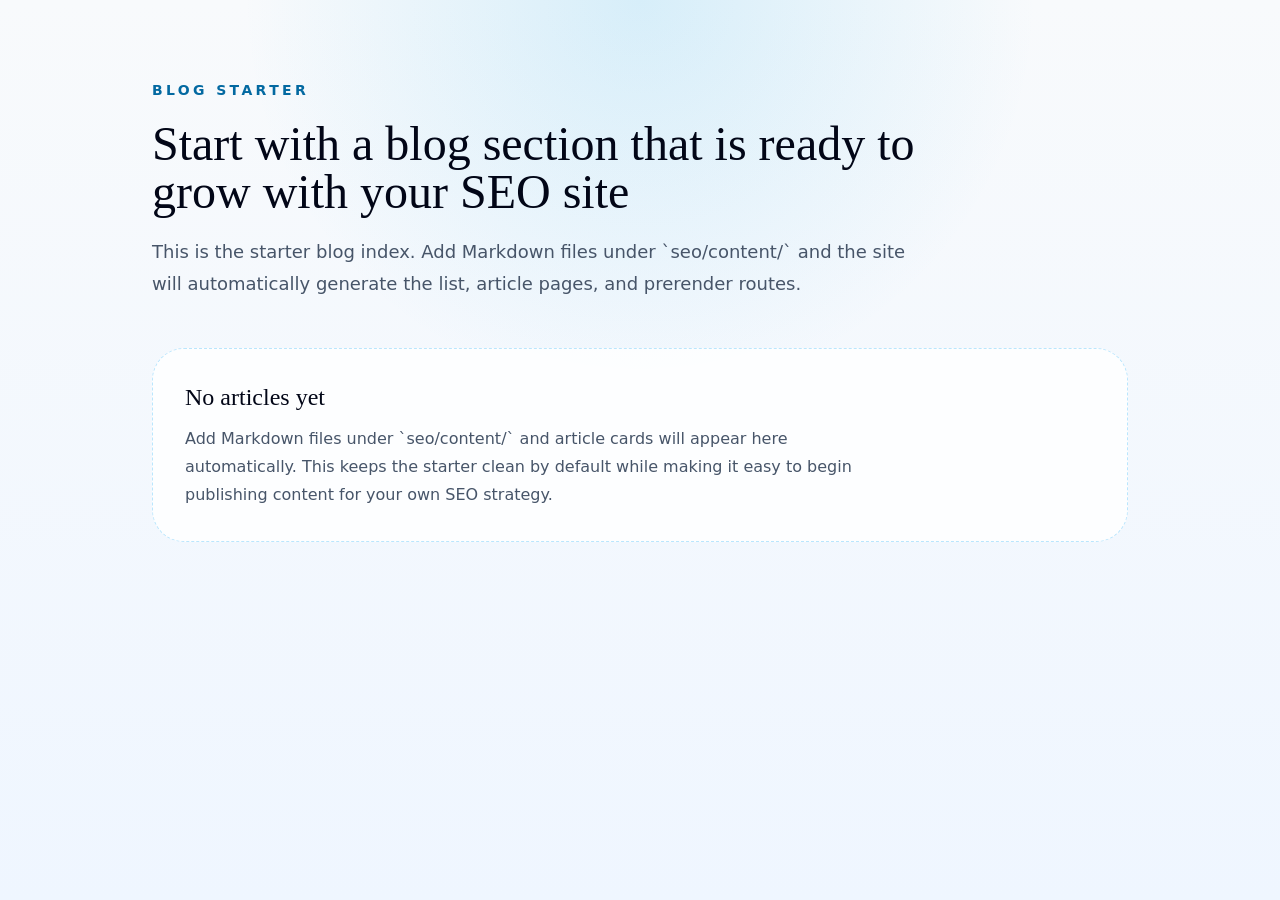
<file: blog/index.html>
<!doctype html>
<html lang="en">
  <head>
    <meta charset="UTF-8" >
    <link rel="icon" type="image/png" href="/icon-192.png" >
    <meta name="viewport" content="width=device-width, initial-scale=1.0, viewport-fit=cover" >
    <title>Blog | shadcnui</title>
    <meta name="description" content="FWC — play the FIFA World Cup 2026 with friends: pick results, join leagues, climb the standings." >
    <meta name="author" content="FWC" >

    <meta property="og:title" content="FWC — FIFA World Cup 2026 Picks" >
    <meta property="og:description" content="FWC — play the FIFA World Cup 2026 with friends: pick results, join leagues, climb the standings." >
    <meta property="og:type" content="website" >
    <meta property="og:image" content="/icon-512.png" >

    <!-- PWA -->
    <link rel="manifest" href="/manifest.webmanifest" >
    <meta name="theme-color" content="#0a0f1c" >
    <link rel="apple-touch-icon" href="/icon-512.png" >
    <link rel="apple-touch-icon" sizes="192x192" href="/icon-192.png" >
    <meta name="apple-mobile-web-app-capable" content="yes" >
    <meta name="mobile-web-app-capable" content="yes" >
    <meta name="apple-mobile-web-app-status-bar-style" content="black-translucent" >
    <meta name="apple-mobile-web-app-title" content="FWC" >
    <script type="module" crossorigin src="/assets/index-DZuBtEmr.js"></script>
    <link rel="modulepreload" crossorigin href="/assets/ui-vendor-CGBD_Yxm.js">
    <link rel="modulepreload" crossorigin href="/assets/utils-vendor-Lm9qBvVP.js">
    <link rel="modulepreload" crossorigin href="/assets/query-vendor-y90YaJND.js">
    <link rel="modulepreload" crossorigin href="/assets/router-vendor-BoGZoD5I.js">
    <link rel="stylesheet" crossorigin href="/assets/index-CKXTVUst.css">
    <link rel="sitemap" type="application/xml" title="Sitemap" href="/sitemap.xml">
  <meta name="prerender-static-page" content="blog">
<meta name="description" content="This is a flexible blog starter that can be filled with Markdown content and prerendered into indexable pages.">
<meta property="og:site_name" content="shadcnui">
<meta property="og:image:alt" content="shadcnui">
<meta name="twitter:card" content="summary_large_image">
<meta name="twitter:site" content="@atoms">
<meta name="twitter:creator" content="@atoms">
<meta name="twitter:title" content="Blog | shadcnui">
<meta name="twitter:description" content="This is a flexible blog starter that can be filled with Markdown content and prerendered into indexable pages."></head>

  <body>
    <div id="root"><main class="min-h-screen bg-[radial-gradient(circle_at_top,_rgba(14,165,233,0.14),_transparent_36%),linear-gradient(180deg,_#f8fafc_0%,_#eff6ff_100%)] text-slate-900"><section class="mx-auto max-w-5xl px-6 py-16 sm:py-20"><div class="max-w-3xl space-y-5"><p class="text-sm font-semibold uppercase tracking-[0.24em] text-sky-700">Blog Starter</p><h1 class="font-serif text-4xl leading-tight text-slate-950 sm:text-5xl">Start with a blog section that is ready to grow with your SEO site</h1><p class="text-lg leading-8 text-slate-600">This is the starter blog index. Add Markdown files under `seo/content/` and the site will automatically generate the list, article pages, and prerender routes.</p></div><div class="mt-12 grid gap-6"><section class="rounded-[2rem] border border-dashed border-sky-200 bg-white/80 p-8"><h2 class="font-serif text-2xl text-slate-950">No articles yet</h2><p class="mt-3 max-w-2xl text-base leading-7 text-slate-600">Add Markdown files under `seo/content/` and article cards will appear here automatically. This keeps the starter clean by default while making it easy to begin publishing content for your own SEO strategy.</p></section></div></section></main></div>
  </body>
</html>
</file>
<file: assets/index-CKXTVUst.css>
*,:before,:after{--tw-border-spacing-x: 0;--tw-border-spacing-y: 0;--tw-translate-x: 0;--tw-translate-y: 0;--tw-rotate: 0;--tw-skew-x: 0;--tw-skew-y: 0;--tw-scale-x: 1;--tw-scale-y: 1;--tw-pan-x: ;--tw-pan-y: ;--tw-pinch-zoom: ;--tw-scroll-snap-strictness: proximity;--tw-gradient-from-position: ;--tw-gradient-via-position: ;--tw-gradient-to-position: ;--tw-ordinal: ;--tw-slashed-zero: ;--tw-numeric-figure: ;--tw-numeric-spacing: ;--tw-numeric-fraction: ;--tw-ring-inset: ;--tw-ring-offset-width: 0px;--tw-ring-offset-color: #fff;--tw-ring-color: rgb(59 130 246 / .5);--tw-ring-offset-shadow: 0 0 #0000;--tw-ring-shadow: 0 0 #0000;--tw-shadow: 0 0 #0000;--tw-shadow-colored: 0 0 #0000;--tw-blur: ;--tw-brightness: ;--tw-contrast: ;--tw-grayscale: ;--tw-hue-rotate: ;--tw-invert: ;--tw-saturate: ;--tw-sepia: ;--tw-drop-shadow: ;--tw-backdrop-blur: ;--tw-backdrop-brightness: ;--tw-backdrop-contrast: ;--tw-backdrop-grayscale: ;--tw-backdrop-hue-rotate: ;--tw-backdrop-invert: ;--tw-backdrop-opacity: ;--tw-backdrop-saturate: ;--tw-backdrop-sepia: ;--tw-contain-size: ;--tw-contain-layout: ;--tw-contain-paint: ;--tw-contain-style: }::backdrop{--tw-border-spacing-x: 0;--tw-border-spacing-y: 0;--tw-translate-x: 0;--tw-translate-y: 0;--tw-rotate: 0;--tw-skew-x: 0;--tw-skew-y: 0;--tw-scale-x: 1;--tw-scale-y: 1;--tw-pan-x: ;--tw-pan-y: ;--tw-pinch-zoom: ;--tw-scroll-snap-strictness: proximity;--tw-gradient-from-position: ;--tw-gradient-via-position: ;--tw-gradient-to-position: ;--tw-ordinal: ;--tw-slashed-zero: ;--tw-numeric-figure: ;--tw-numeric-spacing: ;--tw-numeric-fraction: ;--tw-ring-inset: ;--tw-ring-offset-width: 0px;--tw-ring-offset-color: #fff;--tw-ring-color: rgb(59 130 246 / .5);--tw-ring-offset-shadow: 0 0 #0000;--tw-ring-shadow: 0 0 #0000;--tw-shadow: 0 0 #0000;--tw-shadow-colored: 0 0 #0000;--tw-blur: ;--tw-brightness: ;--tw-contrast: ;--tw-grayscale: ;--tw-hue-rotate: ;--tw-invert: ;--tw-saturate: ;--tw-sepia: ;--tw-drop-shadow: ;--tw-backdrop-blur: ;--tw-backdrop-brightness: ;--tw-backdrop-contrast: ;--tw-backdrop-grayscale: ;--tw-backdrop-hue-rotate: ;--tw-backdrop-invert: ;--tw-backdrop-opacity: ;--tw-backdrop-saturate: ;--tw-backdrop-sepia: ;--tw-contain-size: ;--tw-contain-layout: ;--tw-contain-paint: ;--tw-contain-style: }*,:before,:after{box-sizing:border-box;border-width:0;border-style:solid;border-color:#e5e7eb}:before,:after{--tw-content: ""}html,:host{line-height:1.5;-webkit-text-size-adjust:100%;-moz-tab-size:4;-o-tab-size:4;tab-size:4;font-family:ui-sans-serif,system-ui,sans-serif,"Apple Color Emoji","Segoe UI Emoji",Segoe UI Symbol,"Noto Color Emoji";font-feature-settings:normal;font-variation-settings:normal;-webkit-tap-highlight-color:transparent}body{margin:0;line-height:inherit}hr{height:0;color:inherit;border-top-width:1px}abbr:where([title]){-webkit-text-decoration:underline dotted;text-decoration:underline dotted}h1,h2,h3,h4,h5,h6{font-size:inherit;font-weight:inherit}a{color:inherit;text-decoration:inherit}b,strong{font-weight:bolder}code,kbd,samp,pre{font-family:ui-monospace,SFMono-Regular,Menlo,Monaco,Consolas,Liberation Mono,Courier New,monospace;font-feature-settings:normal;font-variation-settings:normal;font-size:1em}small{font-size:80%}sub,sup{font-size:75%;line-height:0;position:relative;vertical-align:baseline}sub{bottom:-.25em}sup{top:-.5em}table{text-indent:0;border-color:inherit;border-collapse:collapse}button,input,optgroup,select,textarea{font-family:inherit;font-feature-settings:inherit;font-variation-settings:inherit;font-size:100%;font-weight:inherit;line-height:inherit;letter-spacing:inherit;color:inherit;margin:0;padding:0}button,select{text-transform:none}button,input:where([type=button]),input:where([type=reset]),input:where([type=submit]){-webkit-appearance:button;background-color:transparent;background-image:none}:-moz-focusring{outline:auto}:-moz-ui-invalid{box-shadow:none}progress{vertical-align:baseline}::-webkit-inner-spin-button,::-webkit-outer-spin-button{height:auto}[type=search]{-webkit-appearance:textfield;outline-offset:-2px}::-webkit-search-decoration{-webkit-appearance:none}::-webkit-file-upload-button{-webkit-appearance:button;font:inherit}summary{display:list-item}blockquote,dl,dd,h1,h2,h3,h4,h5,h6,hr,figure,p,pre{margin:0}fieldset{margin:0;padding:0}legend{padding:0}ol,ul,menu{list-style:none;margin:0;padding:0}dialog{padding:0}textarea{resize:vertical}input::-moz-placeholder,textarea::-moz-placeholder{opacity:1;color:#9ca3af}input::placeholder,textarea::placeholder{opacity:1;color:#9ca3af}button,[role=button]{cursor:pointer}:disabled{cursor:default}img,svg,video,canvas,audio,iframe,embed,object{display:block;vertical-align:middle}img,video{max-width:100%;height:auto}[hidden]:where(:not([hidden=until-found])){display:none}:root{--background: 0 0% 100%;--foreground: 222.2 84% 4.9%;--card: 0 0% 100%;--card-foreground: 222.2 84% 4.9%;--popover: 0 0% 100%;--popover-foreground: 222.2 84% 4.9%;--primary: 222.2 47.4% 11.2%;--primary-foreground: 210 40% 98%;--secondary: 210 40% 96.1%;--secondary-foreground: 222.2 47.4% 11.2%;--muted: 210 40% 96.1%;--muted-foreground: 215.4 16.3% 46.9%;--accent: 210 40% 96.1%;--accent-foreground: 222.2 47.4% 11.2%;--destructive: 0 84.2% 60.2%;--destructive-foreground: 210 40% 98%;--border: 214.3 31.8% 91.4%;--input: 214.3 31.8% 91.4%;--ring: 222.2 84% 4.9%;--radius: .5rem;--sidebar-background: 0 0% 98%;--sidebar-foreground: 240 5.3% 26.1%;--sidebar-primary: 240 5.9% 10%;--sidebar-primary-foreground: 0 0% 98%;--sidebar-accent: 240 4.8% 95.9%;--sidebar-accent-foreground: 240 5.9% 10%;--sidebar-border: 220 13% 91%;--sidebar-ring: 217.2 91.2% 59.8%}.dark{--background: 222.2 84% 4.9%;--foreground: 210 40% 98%;--card: 222.2 84% 4.9%;--card-foreground: 210 40% 98%;--popover: 222.2 84% 4.9%;--popover-foreground: 210 40% 98%;--primary: 210 40% 98%;--primary-foreground: 222.2 47.4% 11.2%;--secondary: 217.2 32.6% 17.5%;--secondary-foreground: 210 40% 98%;--muted: 217.2 32.6% 17.5%;--muted-foreground: 215 20.2% 65.1%;--accent: 217.2 32.6% 17.5%;--accent-foreground: 210 40% 98%;--destructive: 0 62.8% 30.6%;--destructive-foreground: 210 40% 98%;--border: 217.2 32.6% 17.5%;--input: 217.2 32.6% 17.5%;--ring: 212.7 26.8% 83.9%;--sidebar-background: 240 5.9% 10%;--sidebar-foreground: 240 4.8% 95.9%;--sidebar-primary: 224.3 76.3% 48%;--sidebar-primary-foreground: 0 0% 100%;--sidebar-accent: 240 3.7% 15.9%;--sidebar-accent-foreground: 240 4.8% 95.9%;--sidebar-border: 240 3.7% 15.9%;--sidebar-ring: 217.2 91.2% 59.8%}*,*:before,*:after{border-color:hsl(var(--border));box-sizing:border-box}html{overflow-x:clip}body{background-color:hsl(var(--background));color:hsl(var(--foreground));margin:0;padding:0;min-height:100vh}#root{min-height:100vh}.prose{color:var(--tw-prose-body);max-width:65ch}.prose :where(p):not(:where([class~=not-prose],[class~=not-prose] *)){margin-top:1.25em;margin-bottom:1.25em}.prose :where([class~=lead]):not(:where([class~=not-prose],[class~=not-prose] *)){color:var(--tw-prose-lead);font-size:1.25em;line-height:1.6;margin-top:1.2em;margin-bottom:1.2em}.prose :where(a):not(:where([class~=not-prose],[class~=not-prose] *)){color:var(--tw-prose-links);text-decoration:underline;font-weight:500}.prose :where(strong):not(:where([class~=not-prose],[class~=not-prose] *)){color:var(--tw-prose-bold);font-weight:600}.prose :where(a strong):not(:where([class~=not-prose],[class~=not-prose] *)){color:inherit}.prose :where(blockquote strong):not(:where([class~=not-prose],[class~=not-prose] *)){color:inherit}.prose :where(thead th strong):not(:where([class~=not-prose],[class~=not-prose] *)){color:inherit}.prose :where(ol):not(:where([class~=not-prose],[class~=not-prose] *)){list-style-type:decimal;margin-top:1.25em;margin-bottom:1.25em;padding-inline-start:1.625em}.prose :where(ol[type=A]):not(:where([class~=not-prose],[class~=not-prose] *)){list-style-type:upper-alpha}.prose :where(ol[type=a]):not(:where([class~=not-prose],[class~=not-prose] *)){list-style-type:lower-alpha}.prose :where(ol[type=A s]):not(:where([class~=not-prose],[class~=not-prose] *)){list-style-type:upper-alpha}.prose :where(ol[type=a s]):not(:where([class~=not-prose],[class~=not-prose] *)){list-style-type:lower-alpha}.prose :where(ol[type=I]):not(:where([class~=not-prose],[class~=not-prose] *)){list-style-type:upper-roman}.prose :where(ol[type=i]):not(:where([class~=not-prose],[class~=not-prose] *)){list-style-type:lower-roman}.prose :where(ol[type=I s]):not(:where([class~=not-prose],[class~=not-prose] *)){list-style-type:upper-roman}.prose :where(ol[type=i s]):not(:where([class~=not-prose],[class~=not-prose] *)){list-style-type:lower-roman}.prose :where(ol[type="1"]):not(:where([class~=not-prose],[class~=not-prose] *)){list-style-type:decimal}.prose :where(ul):not(:where([class~=not-prose],[class~=not-prose] *)){list-style-type:disc;margin-top:1.25em;margin-bottom:1.25em;padding-inline-start:1.625em}.prose :where(ol>li):not(:where([class~=not-prose],[class~=not-prose] *))::marker{font-weight:400;color:var(--tw-prose-counters)}.prose :where(ul>li):not(:where([class~=not-prose],[class~=not-prose] *))::marker{color:var(--tw-prose-bullets)}.prose :where(dt):not(:where([class~=not-prose],[class~=not-prose] *)){color:var(--tw-prose-headings);font-weight:600;margin-top:1.25em}.prose :where(hr):not(:where([class~=not-prose],[class~=not-prose] *)){border-color:var(--tw-prose-hr);border-top-width:1px;margin-top:3em;margin-bottom:3em}.prose :where(blockquote):not(:where([class~=not-prose],[class~=not-prose] *)){font-weight:500;font-style:italic;color:var(--tw-prose-quotes);border-inline-start-width:.25rem;border-inline-start-color:var(--tw-prose-quote-borders);quotes:"“""”""‘""’";margin-top:1.6em;margin-bottom:1.6em;padding-inline-start:1em}.prose :where(blockquote p:first-of-type):not(:where([class~=not-prose],[class~=not-prose] *)):before{content:open-quote}.prose :where(blockquote p:last-of-type):not(:where([class~=not-prose],[class~=not-prose] *)):after{content:close-quote}.prose :where(h1):not(:where([class~=not-prose],[class~=not-prose] *)){color:var(--tw-prose-headings);font-weight:800;font-size:2.25em;margin-top:0;margin-bottom:.8888889em;line-height:1.1111111}.prose :where(h1 strong):not(:where([class~=not-prose],[class~=not-prose] *)){font-weight:900;color:inherit}.prose :where(h2):not(:where([class~=not-prose],[class~=not-prose] *)){color:var(--tw-prose-headings);font-weight:700;font-size:1.5em;margin-top:2em;margin-bottom:1em;line-height:1.3333333}.prose :where(h2 strong):not(:where([class~=not-prose],[class~=not-prose] *)){font-weight:800;color:inherit}.prose :where(h3):not(:where([class~=not-prose],[class~=not-prose] *)){color:var(--tw-prose-headings);font-weight:600;font-size:1.25em;margin-top:1.6em;margin-bottom:.6em;line-height:1.6}.prose :where(h3 strong):not(:where([class~=not-prose],[class~=not-prose] *)){font-weight:700;color:inherit}.prose :where(h4):not(:where([class~=not-prose],[class~=not-prose] *)){color:var(--tw-prose-headings);font-weight:600;margin-top:1.5em;margin-bottom:.5em;line-height:1.5}.prose :where(h4 strong):not(:where([class~=not-prose],[class~=not-prose] *)){font-weight:700;color:inherit}.prose :where(img):not(:where([class~=not-prose],[class~=not-prose] *)){margin-top:2em;margin-bottom:2em}.prose :where(picture):not(:where([class~=not-prose],[class~=not-prose] *)){display:block;margin-top:2em;margin-bottom:2em}.prose :where(video):not(:where([class~=not-prose],[class~=not-prose] *)){margin-top:2em;margin-bottom:2em}.prose :where(kbd):not(:where([class~=not-prose],[class~=not-prose] *)){font-weight:500;font-family:inherit;color:var(--tw-prose-kbd);box-shadow:0 0 0 1px var(--tw-prose-kbd-shadows),0 3px 0 var(--tw-prose-kbd-shadows);font-size:.875em;border-radius:.3125rem;padding-top:.1875em;padding-inline-end:.375em;padding-bottom:.1875em;padding-inline-start:.375em}.prose :where(code):not(:where([class~=not-prose],[class~=not-prose] *)){color:var(--tw-prose-code);font-weight:600;font-size:.875em}.prose :where(code):not(:where([class~=not-prose],[class~=not-prose] *)):before{content:"`"}.prose :where(code):not(:where([class~=not-prose],[class~=not-prose] *)):after{content:"`"}.prose :where(a code):not(:where([class~=not-prose],[class~=not-prose] *)){color:inherit}.prose :where(h1 code):not(:where([class~=not-prose],[class~=not-prose] *)){color:inherit}.prose :where(h2 code):not(:where([class~=not-prose],[class~=not-prose] *)){color:inherit;font-size:.875em}.prose :where(h3 code):not(:where([class~=not-prose],[class~=not-prose] *)){color:inherit;font-size:.9em}.prose :where(h4 code):not(:where([class~=not-prose],[class~=not-prose] *)){color:inherit}.prose :where(blockquote code):not(:where([class~=not-prose],[class~=not-prose] *)){color:inherit}.prose :where(thead th code):not(:where([class~=not-prose],[class~=not-prose] *)){color:inherit}.prose :where(pre):not(:where([class~=not-prose],[class~=not-prose] *)){color:var(--tw-prose-pre-code);background-color:var(--tw-prose-pre-bg);overflow-x:auto;font-weight:400;font-size:.875em;line-height:1.7142857;margin-top:1.7142857em;margin-bottom:1.7142857em;border-radius:.375rem;padding-top:.8571429em;padding-inline-end:1.1428571em;padding-bottom:.8571429em;padding-inline-start:1.1428571em}.prose :where(pre code):not(:where([class~=not-prose],[class~=not-prose] *)){background-color:transparent;border-width:0;border-radius:0;padding:0;font-weight:inherit;color:inherit;font-size:inherit;font-family:inherit;line-height:inherit}.prose :where(pre code):not(:where([class~=not-prose],[class~=not-prose] *)):before{content:none}.prose :where(pre code):not(:where([class~=not-prose],[class~=not-prose] *)):after{content:none}.prose :where(table):not(:where([class~=not-prose],[class~=not-prose] *)){width:100%;table-layout:auto;margin-top:2em;margin-bottom:2em;font-size:.875em;line-height:1.7142857}.prose :where(thead):not(:where([class~=not-prose],[class~=not-prose] *)){border-bottom-width:1px;border-bottom-color:var(--tw-prose-th-borders)}.prose :where(thead th):not(:where([class~=not-prose],[class~=not-prose] *)){color:var(--tw-prose-headings);font-weight:600;vertical-align:bottom;padding-inline-end:.5714286em;padding-bottom:.5714286em;padding-inline-start:.5714286em}.prose :where(tbody tr):not(:where([class~=not-prose],[class~=not-prose] *)){border-bottom-width:1px;border-bottom-color:var(--tw-prose-td-borders)}.prose :where(tbody tr:last-child):not(:where([class~=not-prose],[class~=not-prose] *)){border-bottom-width:0}.prose :where(tbody td):not(:where([class~=not-prose],[class~=not-prose] *)){vertical-align:baseline}.prose :where(tfoot):not(:where([class~=not-prose],[class~=not-prose] *)){border-top-width:1px;border-top-color:var(--tw-prose-th-borders)}.prose :where(tfoot td):not(:where([class~=not-prose],[class~=not-prose] *)){vertical-align:top}.prose :where(th,td):not(:where([class~=not-prose],[class~=not-prose] *)){text-align:start}.prose :where(figure>*):not(:where([class~=not-prose],[class~=not-prose] *)){margin-top:0;margin-bottom:0}.prose :where(figcaption):not(:where([class~=not-prose],[class~=not-prose] *)){color:var(--tw-prose-captions);font-size:.875em;line-height:1.4285714;margin-top:.8571429em}.prose{--tw-prose-body: #374151;--tw-prose-headings: #111827;--tw-prose-lead: #4b5563;--tw-prose-links: #111827;--tw-prose-bold: #111827;--tw-prose-counters: #6b7280;--tw-prose-bullets: #d1d5db;--tw-prose-hr: #e5e7eb;--tw-prose-quotes: #111827;--tw-prose-quote-borders: #e5e7eb;--tw-prose-captions: #6b7280;--tw-prose-kbd: #111827;--tw-prose-kbd-shadows: rgb(17 24 39 / 10%);--tw-prose-code: #111827;--tw-prose-pre-code: #e5e7eb;--tw-prose-pre-bg: #1f2937;--tw-prose-th-borders: #d1d5db;--tw-prose-td-borders: #e5e7eb;--tw-prose-invert-body: #d1d5db;--tw-prose-invert-headings: #fff;--tw-prose-invert-lead: #9ca3af;--tw-prose-invert-links: #fff;--tw-prose-invert-bold: #fff;--tw-prose-invert-counters: #9ca3af;--tw-prose-invert-bullets: #4b5563;--tw-prose-invert-hr: #374151;--tw-prose-invert-quotes: #f3f4f6;--tw-prose-invert-quote-borders: #374151;--tw-prose-invert-captions: #9ca3af;--tw-prose-invert-kbd: #fff;--tw-prose-invert-kbd-shadows: rgb(255 255 255 / 10%);--tw-prose-invert-code: #fff;--tw-prose-invert-pre-code: #d1d5db;--tw-prose-invert-pre-bg: rgb(0 0 0 / 50%);--tw-prose-invert-th-borders: #4b5563;--tw-prose-invert-td-borders: #374151;font-size:1rem;line-height:1.75}.prose :where(picture>img):not(:where([class~=not-prose],[class~=not-prose] *)){margin-top:0;margin-bottom:0}.prose :where(li):not(:where([class~=not-prose],[class~=not-prose] *)){margin-top:.5em;margin-bottom:.5em}.prose :where(ol>li):not(:where([class~=not-prose],[class~=not-prose] *)){padding-inline-start:.375em}.prose :where(ul>li):not(:where([class~=not-prose],[class~=not-prose] *)){padding-inline-start:.375em}.prose :where(.prose>ul>li p):not(:where([class~=not-prose],[class~=not-prose] *)){margin-top:.75em;margin-bottom:.75em}.prose :where(.prose>ul>li>p:first-child):not(:where([class~=not-prose],[class~=not-prose] *)){margin-top:1.25em}.prose :where(.prose>ul>li>p:last-child):not(:where([class~=not-prose],[class~=not-prose] *)){margin-bottom:1.25em}.prose :where(.prose>ol>li>p:first-child):not(:where([class~=not-prose],[class~=not-prose] *)){margin-top:1.25em}.prose :where(.prose>ol>li>p:last-child):not(:where([class~=not-prose],[class~=not-prose] *)){margin-bottom:1.25em}.prose :where(ul ul,ul ol,ol ul,ol ol):not(:where([class~=not-prose],[class~=not-prose] *)){margin-top:.75em;margin-bottom:.75em}.prose :where(dl):not(:where([class~=not-prose],[class~=not-prose] *)){margin-top:1.25em;margin-bottom:1.25em}.prose :where(dd):not(:where([class~=not-prose],[class~=not-prose] *)){margin-top:.5em;padding-inline-start:1.625em}.prose :where(hr+*):not(:where([class~=not-prose],[class~=not-prose] *)){margin-top:0}.prose :where(h2+*):not(:where([class~=not-prose],[class~=not-prose] *)){margin-top:0}.prose :where(h3+*):not(:where([class~=not-prose],[class~=not-prose] *)){margin-top:0}.prose :where(h4+*):not(:where([class~=not-prose],[class~=not-prose] *)){margin-top:0}.prose :where(thead th:first-child):not(:where([class~=not-prose],[class~=not-prose] *)){padding-inline-start:0}.prose :where(thead th:last-child):not(:where([class~=not-prose],[class~=not-prose] *)){padding-inline-end:0}.prose :where(tbody td,tfoot td):not(:where([class~=not-prose],[class~=not-prose] *)){padding-top:.5714286em;padding-inline-end:.5714286em;padding-bottom:.5714286em;padding-inline-start:.5714286em}.prose :where(tbody td:first-child,tfoot td:first-child):not(:where([class~=not-prose],[class~=not-prose] *)){padding-inline-start:0}.prose :where(tbody td:last-child,tfoot td:last-child):not(:where([class~=not-prose],[class~=not-prose] *)){padding-inline-end:0}.prose :where(figure):not(:where([class~=not-prose],[class~=not-prose] *)){margin-top:2em;margin-bottom:2em}.prose :where(.prose>:first-child):not(:where([class~=not-prose],[class~=not-prose] *)){margin-top:0}.prose :where(.prose>:last-child):not(:where([class~=not-prose],[class~=not-prose] *)){margin-bottom:0}.prose-lg{font-size:1.125rem;line-height:1.7777778}.prose-lg :where(p):not(:where([class~=not-prose],[class~=not-prose] *)){margin-top:1.3333333em;margin-bottom:1.3333333em}.prose-lg :where([class~=lead]):not(:where([class~=not-prose],[class~=not-prose] *)){font-size:1.2222222em;line-height:1.4545455;margin-top:1.0909091em;margin-bottom:1.0909091em}.prose-lg :where(blockquote):not(:where([class~=not-prose],[class~=not-prose] *)){margin-top:1.6666667em;margin-bottom:1.6666667em;padding-inline-start:1em}.prose-lg :where(h1):not(:where([class~=not-prose],[class~=not-prose] *)){font-size:2.6666667em;margin-top:0;margin-bottom:.8333333em;line-height:1}.prose-lg :where(h2):not(:where([class~=not-prose],[class~=not-prose] *)){font-size:1.6666667em;margin-top:1.8666667em;margin-bottom:1.0666667em;line-height:1.3333333}.prose-lg :where(h3):not(:where([class~=not-prose],[class~=not-prose] *)){font-size:1.3333333em;margin-top:1.6666667em;margin-bottom:.6666667em;line-height:1.5}.prose-lg :where(h4):not(:where([class~=not-prose],[class~=not-prose] *)){margin-top:1.7777778em;margin-bottom:.4444444em;line-height:1.5555556}.prose-lg :where(img):not(:where([class~=not-prose],[class~=not-prose] *)){margin-top:1.7777778em;margin-bottom:1.7777778em}.prose-lg :where(picture):not(:where([class~=not-prose],[class~=not-prose] *)){margin-top:1.7777778em;margin-bottom:1.7777778em}.prose-lg :where(picture>img):not(:where([class~=not-prose],[class~=not-prose] *)){margin-top:0;margin-bottom:0}.prose-lg :where(video):not(:where([class~=not-prose],[class~=not-prose] *)){margin-top:1.7777778em;margin-bottom:1.7777778em}.prose-lg :where(kbd):not(:where([class~=not-prose],[class~=not-prose] *)){font-size:.8888889em;border-radius:.3125rem;padding-top:.2222222em;padding-inline-end:.4444444em;padding-bottom:.2222222em;padding-inline-start:.4444444em}.prose-lg :where(code):not(:where([class~=not-prose],[class~=not-prose] *)){font-size:.8888889em}.prose-lg :where(h2 code):not(:where([class~=not-prose],[class~=not-prose] *)){font-size:.8666667em}.prose-lg :where(h3 code):not(:where([class~=not-prose],[class~=not-prose] *)){font-size:.875em}.prose-lg :where(pre):not(:where([class~=not-prose],[class~=not-prose] *)){font-size:.8888889em;line-height:1.75;margin-top:2em;margin-bottom:2em;border-radius:.375rem;padding-top:1em;padding-inline-end:1.5em;padding-bottom:1em;padding-inline-start:1.5em}.prose-lg :where(ol):not(:where([class~=not-prose],[class~=not-prose] *)){margin-top:1.3333333em;margin-bottom:1.3333333em;padding-inline-start:1.5555556em}.prose-lg :where(ul):not(:where([class~=not-prose],[class~=not-prose] *)){margin-top:1.3333333em;margin-bottom:1.3333333em;padding-inline-start:1.5555556em}.prose-lg :where(li):not(:where([class~=not-prose],[class~=not-prose] *)){margin-top:.6666667em;margin-bottom:.6666667em}.prose-lg :where(ol>li):not(:where([class~=not-prose],[class~=not-prose] *)){padding-inline-start:.4444444em}.prose-lg :where(ul>li):not(:where([class~=not-prose],[class~=not-prose] *)){padding-inline-start:.4444444em}.prose-lg :where(.prose-lg>ul>li p):not(:where([class~=not-prose],[class~=not-prose] *)){margin-top:.8888889em;margin-bottom:.8888889em}.prose-lg :where(.prose-lg>ul>li>p:first-child):not(:where([class~=not-prose],[class~=not-prose] *)){margin-top:1.3333333em}.prose-lg :where(.prose-lg>ul>li>p:last-child):not(:where([class~=not-prose],[class~=not-prose] *)){margin-bottom:1.3333333em}.prose-lg :where(.prose-lg>ol>li>p:first-child):not(:where([class~=not-prose],[class~=not-prose] *)){margin-top:1.3333333em}.prose-lg :where(.prose-lg>ol>li>p:last-child):not(:where([class~=not-prose],[class~=not-prose] *)){margin-bottom:1.3333333em}.prose-lg :where(ul ul,ul ol,ol ul,ol ol):not(:where([class~=not-prose],[class~=not-prose] *)){margin-top:.8888889em;margin-bottom:.8888889em}.prose-lg :where(dl):not(:where([class~=not-prose],[class~=not-prose] *)){margin-top:1.3333333em;margin-bottom:1.3333333em}.prose-lg :where(dt):not(:where([class~=not-prose],[class~=not-prose] *)){margin-top:1.3333333em}.prose-lg :where(dd):not(:where([class~=not-prose],[class~=not-prose] *)){margin-top:.6666667em;padding-inline-start:1.5555556em}.prose-lg :where(hr):not(:where([class~=not-prose],[class~=not-prose] *)){margin-top:3.1111111em;margin-bottom:3.1111111em}.prose-lg :where(hr+*):not(:where([class~=not-prose],[class~=not-prose] *)){margin-top:0}.prose-lg :where(h2+*):not(:where([class~=not-prose],[class~=not-prose] *)){margin-top:0}.prose-lg :where(h3+*):not(:where([class~=not-prose],[class~=not-prose] *)){margin-top:0}.prose-lg :where(h4+*):not(:where([class~=not-prose],[class~=not-prose] *)){margin-top:0}.prose-lg :where(table):not(:where([class~=not-prose],[class~=not-prose] *)){font-size:.8888889em;line-height:1.5}.prose-lg :where(thead th):not(:where([class~=not-prose],[class~=not-prose] *)){padding-inline-end:.75em;padding-bottom:.75em;padding-inline-start:.75em}.prose-lg :where(thead th:first-child):not(:where([class~=not-prose],[class~=not-prose] *)){padding-inline-start:0}.prose-lg :where(thead th:last-child):not(:where([class~=not-prose],[class~=not-prose] *)){padding-inline-end:0}.prose-lg :where(tbody td,tfoot td):not(:where([class~=not-prose],[class~=not-prose] *)){padding-top:.75em;padding-inline-end:.75em;padding-bottom:.75em;padding-inline-start:.75em}.prose-lg :where(tbody td:first-child,tfoot td:first-child):not(:where([class~=not-prose],[class~=not-prose] *)){padding-inline-start:0}.prose-lg :where(tbody td:last-child,tfoot td:last-child):not(:where([class~=not-prose],[class~=not-prose] *)){padding-inline-end:0}.prose-lg :where(figure):not(:where([class~=not-prose],[class~=not-prose] *)){margin-top:1.7777778em;margin-bottom:1.7777778em}.prose-lg :where(figure>*):not(:where([class~=not-prose],[class~=not-prose] *)){margin-top:0;margin-bottom:0}.prose-lg :where(figcaption):not(:where([class~=not-prose],[class~=not-prose] *)){font-size:.8888889em;line-height:1.5;margin-top:1em}.prose-lg :where(.prose-lg>:first-child):not(:where([class~=not-prose],[class~=not-prose] *)){margin-top:0}.prose-lg :where(.prose-lg>:last-child):not(:where([class~=not-prose],[class~=not-prose] *)){margin-bottom:0}.prose-slate{--tw-prose-body: #334155;--tw-prose-headings: #0f172a;--tw-prose-lead: #475569;--tw-prose-links: #0f172a;--tw-prose-bold: #0f172a;--tw-prose-counters: #64748b;--tw-prose-bullets: #cbd5e1;--tw-prose-hr: #e2e8f0;--tw-prose-quotes: #0f172a;--tw-prose-quote-borders: #e2e8f0;--tw-prose-captions: #64748b;--tw-prose-kbd: #0f172a;--tw-prose-kbd-shadows: rgb(15 23 42 / 10%);--tw-prose-code: #0f172a;--tw-prose-pre-code: #e2e8f0;--tw-prose-pre-bg: #1e293b;--tw-prose-th-borders: #cbd5e1;--tw-prose-td-borders: #e2e8f0;--tw-prose-invert-body: #cbd5e1;--tw-prose-invert-headings: #fff;--tw-prose-invert-lead: #94a3b8;--tw-prose-invert-links: #fff;--tw-prose-invert-bold: #fff;--tw-prose-invert-counters: #94a3b8;--tw-prose-invert-bullets: #475569;--tw-prose-invert-hr: #334155;--tw-prose-invert-quotes: #f1f5f9;--tw-prose-invert-quote-borders: #334155;--tw-prose-invert-captions: #94a3b8;--tw-prose-invert-kbd: #fff;--tw-prose-invert-kbd-shadows: rgb(255 255 255 / 10%);--tw-prose-invert-code: #fff;--tw-prose-invert-pre-code: #cbd5e1;--tw-prose-invert-pre-bg: rgb(0 0 0 / 50%);--tw-prose-invert-th-borders: #475569;--tw-prose-invert-td-borders: #334155}.sr-only{position:absolute;width:1px;height:1px;padding:0;margin:-1px;overflow:hidden;clip:rect(0,0,0,0);white-space:nowrap;border-width:0}.pointer-events-none{pointer-events:none}.pointer-events-auto{pointer-events:auto}.visible{visibility:visible}.invisible{visibility:hidden}.collapse{visibility:collapse}.static{position:static}.fixed{position:fixed}.absolute{position:absolute}.relative{position:relative}.sticky{position:sticky}.inset-0{top:0;right:0;bottom:0;left:0}.inset-x-0{left:0;right:0}.inset-y-0{top:0;bottom:0}.-bottom-12{bottom:-3rem}.-bottom-8{bottom:-2rem}.-left-12{left:-3rem}.-right-12{right:-3rem}.-top-12{top:-3rem}.-top-7{top:-1.75rem}.bottom-0{bottom:0}.bottom-5{bottom:1.25rem}.left-0{left:0}.left-1{left:.25rem}.left-1\/2{left:50%}.left-2{left:.5rem}.left-\[50\%\]{left:50%}.right-0{right:0}.right-1{right:.25rem}.right-2{right:.5rem}.right-3{right:.75rem}.right-4{right:1rem}.right-5{right:1.25rem}.top-0{top:0}.top-1\.5{top:.375rem}.top-1\/2{top:50%}.top-2{top:.5rem}.top-3\.5{top:.875rem}.top-4{top:1rem}.top-\[1px\]{top:1px}.top-\[50\%\]{top:50%}.top-\[60\%\]{top:60%}.top-full{top:100%}.z-10{z-index:10}.z-20{z-index:20}.z-50{z-index:50}.z-\[100\]{z-index:100}.z-\[1\]{z-index:1}.z-\[80\]{z-index:80}.z-\[85\]{z-index:85}.z-\[90\]{z-index:90}.-mx-1{margin-left:-.25rem;margin-right:-.25rem}.mx-2{margin-left:.5rem;margin-right:.5rem}.mx-3{margin-left:.75rem;margin-right:.75rem}.mx-3\.5{margin-left:.875rem;margin-right:.875rem}.mx-auto{margin-left:auto;margin-right:auto}.my-0\.5{margin-top:.125rem;margin-bottom:.125rem}.my-1{margin-top:.25rem;margin-bottom:.25rem}.my-4{margin-top:1rem;margin-bottom:1rem}.-ml-4{margin-left:-1rem}.-mt-4{margin-top:-1rem}.mb-1{margin-bottom:.25rem}.mb-1\.5{margin-bottom:.375rem}.mb-10{margin-bottom:2.5rem}.mb-2{margin-bottom:.5rem}.mb-3{margin-bottom:.75rem}.mb-4{margin-bottom:1rem}.mb-5{margin-bottom:1.25rem}.mb-6{margin-bottom:1.5rem}.mb-8{margin-bottom:2rem}.ml-1{margin-left:.25rem}.ml-1\.5{margin-left:.375rem}.ml-2{margin-left:.5rem}.ml-3{margin-left:.75rem}.ml-auto{margin-left:auto}.mr-1{margin-right:.25rem}.mr-2{margin-right:.5rem}.mt-0\.5{margin-top:.125rem}.mt-1{margin-top:.25rem}.mt-1\.5{margin-top:.375rem}.mt-10{margin-top:2.5rem}.mt-12{margin-top:3rem}.mt-2{margin-top:.5rem}.mt-24{margin-top:6rem}.mt-3{margin-top:.75rem}.mt-4{margin-top:1rem}.mt-5{margin-top:1.25rem}.mt-6{margin-top:1.5rem}.mt-8{margin-top:2rem}.mt-auto{margin-top:auto}.block{display:block}.inline-block{display:inline-block}.inline{display:inline}.flex{display:flex}.inline-flex{display:inline-flex}.table{display:table}.grid{display:grid}.hidden{display:none}.size-4{width:1rem;height:1rem}.h-1\.5{height:.375rem}.h-10{height:2.5rem}.h-11{height:2.75rem}.h-12{height:3rem}.h-14{height:3.5rem}.h-2{height:.5rem}.h-2\.5{height:.625rem}.h-3{height:.75rem}.h-3\.5{height:.875rem}.h-4{height:1rem}.h-5{height:1.25rem}.h-6{height:1.5rem}.h-7{height:1.75rem}.h-8{height:2rem}.h-9{height:2.25rem}.h-\[1px\]{height:1px}.h-\[2px\]{height:2px}.h-\[var\(--radix-navigation-menu-viewport-height\)\]{height:var(--radix-navigation-menu-viewport-height)}.h-\[var\(--radix-select-trigger-height\)\]{height:var(--radix-select-trigger-height)}.h-auto{height:auto}.h-full{height:100%}.h-px{height:1px}.h-svh{height:100svh}.max-h-48{max-height:12rem}.max-h-96{max-height:24rem}.max-h-\[300px\]{max-height:300px}.max-h-screen{max-height:100vh}.min-h-0{min-height:0px}.min-h-\[1rem\]{min-height:1rem}.min-h-\[2rem\]{min-height:2rem}.min-h-\[80px\]{min-height:80px}.min-h-screen{min-height:100vh}.min-h-svh{min-height:100svh}.w-0{width:0px}.w-1{width:.25rem}.w-10{width:2.5rem}.w-11{width:2.75rem}.w-12{width:3rem}.w-14{width:3.5rem}.w-16{width:4rem}.w-2{width:.5rem}.w-2\.5{width:.625rem}.w-2\/3{width:66.666667%}.w-3{width:.75rem}.w-3\.5{width:.875rem}.w-3\/4{width:75%}.w-4{width:1rem}.w-5{width:1.25rem}.w-6{width:1.5rem}.w-64{width:16rem}.w-7{width:1.75rem}.w-72{width:18rem}.w-8{width:2rem}.w-9{width:2.25rem}.w-\[--sidebar-width\]{width:var(--sidebar-width)}.w-\[100px\]{width:100px}.w-\[140px\]{width:140px}.w-\[160px\]{width:160px}.w-\[1px\]{width:1px}.w-auto{width:auto}.w-full{width:100%}.w-max{width:-moz-max-content;width:max-content}.w-px{width:1px}.min-w-0{min-width:0px}.min-w-5{min-width:1.25rem}.min-w-\[12rem\]{min-width:12rem}.min-w-\[8rem\]{min-width:8rem}.min-w-\[var\(--radix-select-trigger-width\)\]{min-width:var(--radix-select-trigger-width)}.max-w-2xl{max-width:42rem}.max-w-3xl{max-width:48rem}.max-w-4xl{max-width:56rem}.max-w-5xl{max-width:64rem}.max-w-\[--skeleton-width\]{max-width:var(--skeleton-width)}.max-w-\[280px\]{max-width:280px}.max-w-lg{max-width:32rem}.max-w-max{max-width:-moz-max-content;max-width:max-content}.max-w-md{max-width:28rem}.max-w-none{max-width:none}.max-w-sm{max-width:24rem}.flex-1{flex:1 1 0%}.shrink-0{flex-shrink:0}.grow{flex-grow:1}.grow-0{flex-grow:0}.basis-full{flex-basis:100%}.caption-bottom{caption-side:bottom}.border-collapse{border-collapse:collapse}.-translate-x-1\/2{--tw-translate-x: -50%;transform:translate(var(--tw-translate-x),var(--tw-translate-y)) rotate(var(--tw-rotate)) skew(var(--tw-skew-x)) skewY(var(--tw-skew-y)) scaleX(var(--tw-scale-x)) scaleY(var(--tw-scale-y))}.-translate-x-px{--tw-translate-x: -1px;transform:translate(var(--tw-translate-x),var(--tw-translate-y)) rotate(var(--tw-rotate)) skew(var(--tw-skew-x)) skewY(var(--tw-skew-y)) scaleX(var(--tw-scale-x)) scaleY(var(--tw-scale-y))}.-translate-y-1\/2{--tw-translate-y: -50%;transform:translate(var(--tw-translate-x),var(--tw-translate-y)) rotate(var(--tw-rotate)) skew(var(--tw-skew-x)) skewY(var(--tw-skew-y)) scaleX(var(--tw-scale-x)) scaleY(var(--tw-scale-y))}.translate-x-\[-50\%\]{--tw-translate-x: -50%;transform:translate(var(--tw-translate-x),var(--tw-translate-y)) rotate(var(--tw-rotate)) skew(var(--tw-skew-x)) skewY(var(--tw-skew-y)) scaleX(var(--tw-scale-x)) scaleY(var(--tw-scale-y))}.translate-x-px{--tw-translate-x: 1px;transform:translate(var(--tw-translate-x),var(--tw-translate-y)) rotate(var(--tw-rotate)) skew(var(--tw-skew-x)) skewY(var(--tw-skew-y)) scaleX(var(--tw-scale-x)) scaleY(var(--tw-scale-y))}.translate-y-\[-50\%\]{--tw-translate-y: -50%;transform:translate(var(--tw-translate-x),var(--tw-translate-y)) rotate(var(--tw-rotate)) skew(var(--tw-skew-x)) skewY(var(--tw-skew-y)) scaleX(var(--tw-scale-x)) scaleY(var(--tw-scale-y))}.rotate-45{--tw-rotate: 45deg;transform:translate(var(--tw-translate-x),var(--tw-translate-y)) rotate(var(--tw-rotate)) skew(var(--tw-skew-x)) skewY(var(--tw-skew-y)) scaleX(var(--tw-scale-x)) scaleY(var(--tw-scale-y))}.rotate-90{--tw-rotate: 90deg;transform:translate(var(--tw-translate-x),var(--tw-translate-y)) rotate(var(--tw-rotate)) skew(var(--tw-skew-x)) skewY(var(--tw-skew-y)) scaleX(var(--tw-scale-x)) scaleY(var(--tw-scale-y))}.transform{transform:translate(var(--tw-translate-x),var(--tw-translate-y)) rotate(var(--tw-rotate)) skew(var(--tw-skew-x)) skewY(var(--tw-skew-y)) scaleX(var(--tw-scale-x)) scaleY(var(--tw-scale-y))}@keyframes bounce{0%,to{transform:translateY(-25%);animation-timing-function:cubic-bezier(.8,0,1,1)}50%{transform:none;animation-timing-function:cubic-bezier(0,0,.2,1)}}.animate-bounce{animation:bounce 1s infinite}@keyframes pulse{50%{opacity:.5}}.animate-pulse{animation:pulse 2s cubic-bezier(.4,0,.6,1) infinite}@keyframes spin{to{transform:rotate(360deg)}}.animate-spin{animation:spin 1s linear infinite}.cursor-default{cursor:default}.cursor-help{cursor:help}.cursor-pointer{cursor:pointer}.touch-none{touch-action:none}.select-none{-webkit-user-select:none;-moz-user-select:none;user-select:none}.list-inside{list-style-position:inside}.list-decimal{list-style-type:decimal}.list-none{list-style-type:none}.grid-cols-1{grid-template-columns:repeat(1,minmax(0,1fr))}.grid-cols-2{grid-template-columns:repeat(2,minmax(0,1fr))}.grid-cols-3{grid-template-columns:repeat(3,minmax(0,1fr))}.grid-cols-4{grid-template-columns:repeat(4,minmax(0,1fr))}.flex-row{flex-direction:row}.flex-row-reverse{flex-direction:row-reverse}.flex-col{flex-direction:column}.flex-col-reverse{flex-direction:column-reverse}.flex-wrap{flex-wrap:wrap}.items-start{align-items:flex-start}.items-end{align-items:flex-end}.items-center{align-items:center}.items-stretch{align-items:stretch}.justify-end{justify-content:flex-end}.justify-center{justify-content:center}.justify-between{justify-content:space-between}.gap-0\.5{gap:.125rem}.gap-1{gap:.25rem}.gap-1\.5{gap:.375rem}.gap-2{gap:.5rem}.gap-3{gap:.75rem}.gap-4{gap:1rem}.gap-5{gap:1.25rem}.gap-6{gap:1.5rem}.space-x-1>:not([hidden])~:not([hidden]){--tw-space-x-reverse: 0;margin-right:calc(.25rem * var(--tw-space-x-reverse));margin-left:calc(.25rem * calc(1 - var(--tw-space-x-reverse)))}.space-x-4>:not([hidden])~:not([hidden]){--tw-space-x-reverse: 0;margin-right:calc(1rem * var(--tw-space-x-reverse));margin-left:calc(1rem * calc(1 - var(--tw-space-x-reverse)))}.space-y-0\.5>:not([hidden])~:not([hidden]){--tw-space-y-reverse: 0;margin-top:calc(.125rem * calc(1 - var(--tw-space-y-reverse)));margin-bottom:calc(.125rem * var(--tw-space-y-reverse))}.space-y-1>:not([hidden])~:not([hidden]){--tw-space-y-reverse: 0;margin-top:calc(.25rem * calc(1 - var(--tw-space-y-reverse)));margin-bottom:calc(.25rem * var(--tw-space-y-reverse))}.space-y-1\.5>:not([hidden])~:not([hidden]){--tw-space-y-reverse: 0;margin-top:calc(.375rem * calc(1 - var(--tw-space-y-reverse)));margin-bottom:calc(.375rem * var(--tw-space-y-reverse))}.space-y-2>:not([hidden])~:not([hidden]){--tw-space-y-reverse: 0;margin-top:calc(.5rem * calc(1 - var(--tw-space-y-reverse)));margin-bottom:calc(.5rem * var(--tw-space-y-reverse))}.space-y-3>:not([hidden])~:not([hidden]){--tw-space-y-reverse: 0;margin-top:calc(.75rem * calc(1 - var(--tw-space-y-reverse)));margin-bottom:calc(.75rem * var(--tw-space-y-reverse))}.space-y-4>:not([hidden])~:not([hidden]){--tw-space-y-reverse: 0;margin-top:calc(1rem * calc(1 - var(--tw-space-y-reverse)));margin-bottom:calc(1rem * var(--tw-space-y-reverse))}.space-y-5>:not([hidden])~:not([hidden]){--tw-space-y-reverse: 0;margin-top:calc(1.25rem * calc(1 - var(--tw-space-y-reverse)));margin-bottom:calc(1.25rem * var(--tw-space-y-reverse))}.space-y-6>:not([hidden])~:not([hidden]){--tw-space-y-reverse: 0;margin-top:calc(1.5rem * calc(1 - var(--tw-space-y-reverse)));margin-bottom:calc(1.5rem * var(--tw-space-y-reverse))}.self-start{align-self:flex-start}.overflow-auto{overflow:auto}.overflow-hidden{overflow:hidden}.overflow-x-auto{overflow-x:auto}.overflow-y-auto{overflow-y:auto}.overflow-x-hidden{overflow-x:hidden}.truncate{overflow:hidden;text-overflow:ellipsis;white-space:nowrap}.whitespace-nowrap{white-space:nowrap}.break-words{overflow-wrap:break-word}.rounded{border-radius:.25rem}.rounded-2xl{border-radius:1rem}.rounded-3xl{border-radius:1.5rem}.rounded-\[2px\]{border-radius:2px}.rounded-\[2rem\]{border-radius:2rem}.rounded-\[inherit\]{border-radius:inherit}.rounded-full{border-radius:9999px}.rounded-lg{border-radius:var(--radius)}.rounded-md{border-radius:calc(var(--radius) - 2px)}.rounded-sm{border-radius:calc(var(--radius) - 4px)}.rounded-xl{border-radius:.75rem}.rounded-t-\[10px\]{border-top-left-radius:10px;border-top-right-radius:10px}.rounded-tl-sm{border-top-left-radius:calc(var(--radius) - 4px)}.border{border-width:1px}.border-2{border-width:2px}.border-\[1\.5px\]{border-width:1.5px}.border-y{border-top-width:1px;border-bottom-width:1px}.border-b{border-bottom-width:1px}.border-b-2{border-bottom-width:2px}.border-l{border-left-width:1px}.border-l-2{border-left-width:2px}.border-r{border-right-width:1px}.border-t{border-top-width:1px}.border-dashed{border-style:dashed}.border-\[--color-border\]{border-color:var(--color-border)}.border-amber-500\/20{border-color:#f59e0b33}.border-amber-500\/30{border-color:#f59e0b4d}.border-amber-500\/40{border-color:#f59e0b66}.border-blue-600{--tw-border-opacity: 1;border-color:rgb(37 99 235 / var(--tw-border-opacity, 1))}.border-border\/50{border-color:hsl(var(--border) / .5)}.border-destructive{border-color:hsl(var(--destructive))}.border-destructive\/50{border-color:hsl(var(--destructive) / .5)}.border-emerald-500\/30{border-color:#10b9814d}.border-emerald-500\/50{border-color:#10b98180}.border-gray-400\/30{border-color:#9ca3af4d}.border-gray-500\/30{border-color:#6b72804d}.border-gray-700{--tw-border-opacity: 1;border-color:rgb(55 65 81 / var(--tw-border-opacity, 1))}.border-gray-700\/20{border-color:#37415133}.border-gray-700\/30{border-color:#3741514d}.border-gray-700\/50{border-color:#37415180}.border-gray-800{--tw-border-opacity: 1;border-color:rgb(31 41 55 / var(--tw-border-opacity, 1))}.border-input{border-color:hsl(var(--input))}.border-orange-500\/30{border-color:#f973164d}.border-primary{border-color:hsl(var(--primary))}.border-red-500\/30{border-color:#ef44444d}.border-sidebar-border{border-color:hsl(var(--sidebar-border))}.border-sky-100{--tw-border-opacity: 1;border-color:rgb(224 242 254 / var(--tw-border-opacity, 1))}.border-sky-200{--tw-border-opacity: 1;border-color:rgb(186 230 253 / var(--tw-border-opacity, 1))}.border-slate-200{--tw-border-opacity: 1;border-color:rgb(226 232 240 / var(--tw-border-opacity, 1))}.border-transparent{border-color:transparent}.border-white\/15{border-color:#ffffff26}.border-white\/20{border-color:#fff3}.border-l-emerald-500{--tw-border-opacity: 1;border-left-color:rgb(16 185 129 / var(--tw-border-opacity, 1))}.border-l-transparent{border-left-color:transparent}.border-t-transparent{border-top-color:transparent}.bg-\[\#0A0F1C\]{--tw-bg-opacity: 1;background-color:rgb(10 15 28 / var(--tw-bg-opacity, 1))}.bg-\[\#0A0F1C\]\/95{background-color:#0a0f1cf2}.bg-\[\#1A2332\]{--tw-bg-opacity: 1;background-color:rgb(26 35 50 / var(--tw-bg-opacity, 1))}.bg-\[--color-bg\]{background-color:var(--color-bg)}.bg-accent{background-color:hsl(var(--accent))}.bg-amber-400{--tw-bg-opacity: 1;background-color:rgb(251 191 36 / var(--tw-bg-opacity, 1))}.bg-amber-500{--tw-bg-opacity: 1;background-color:rgb(245 158 11 / var(--tw-bg-opacity, 1))}.bg-amber-500\/10{background-color:#f59e0b1a}.bg-amber-500\/15{background-color:#f59e0b26}.bg-amber-500\/\[0\.03\]{background-color:#f59e0b08}.bg-background{background-color:hsl(var(--background))}.bg-black\/70{background-color:#000000b3}.bg-black\/80{background-color:#000c}.bg-border{background-color:hsl(var(--border))}.bg-card{background-color:hsl(var(--card))}.bg-destructive{background-color:hsl(var(--destructive))}.bg-emerald-500{--tw-bg-opacity: 1;background-color:rgb(16 185 129 / var(--tw-bg-opacity, 1))}.bg-emerald-500\/10{background-color:#10b9811a}.bg-emerald-500\/15{background-color:#10b98126}.bg-emerald-500\/20{background-color:#10b98133}.bg-emerald-500\/30{background-color:#10b9814d}.bg-emerald-500\/5{background-color:#10b9810d}.bg-foreground{background-color:hsl(var(--foreground))}.bg-gray-500\/10{background-color:#6b72801a}.bg-gray-500\/20{background-color:#6b728033}.bg-gray-600{--tw-bg-opacity: 1;background-color:rgb(75 85 99 / var(--tw-bg-opacity, 1))}.bg-gray-700{--tw-bg-opacity: 1;background-color:rgb(55 65 81 / var(--tw-bg-opacity, 1))}.bg-gray-700\/50{background-color:#37415180}.bg-muted{background-color:hsl(var(--muted))}.bg-muted\/50{background-color:hsl(var(--muted) / .5)}.bg-neutral-900{--tw-bg-opacity: 1;background-color:rgb(23 23 23 / var(--tw-bg-opacity, 1))}.bg-popover{background-color:hsl(var(--popover))}.bg-primary{background-color:hsl(var(--primary))}.bg-red-500{--tw-bg-opacity: 1;background-color:rgb(239 68 68 / var(--tw-bg-opacity, 1))}.bg-red-500\/10{background-color:#ef44441a}.bg-red-500\/15{background-color:#ef444426}.bg-red-500\/20{background-color:#ef444433}.bg-secondary{background-color:hsl(var(--secondary))}.bg-sidebar{background-color:hsl(var(--sidebar-background))}.bg-sidebar-border{background-color:hsl(var(--sidebar-border))}.bg-sky-50{--tw-bg-opacity: 1;background-color:rgb(240 249 255 / var(--tw-bg-opacity, 1))}.bg-slate-50{--tw-bg-opacity: 1;background-color:rgb(248 250 252 / var(--tw-bg-opacity, 1))}.bg-transparent{background-color:transparent}.bg-white{--tw-bg-opacity: 1;background-color:rgb(255 255 255 / var(--tw-bg-opacity, 1))}.bg-white\/10{background-color:#ffffff1a}.bg-white\/15{background-color:#ffffff26}.bg-white\/30{background-color:#ffffff4d}.bg-white\/40{background-color:#fff6}.bg-white\/5{background-color:#ffffff0d}.bg-white\/80{background-color:#fffc}.bg-white\/90{background-color:#ffffffe6}.bg-white\/\[0\.02\]{background-color:#ffffff05}.bg-\[radial-gradient\(circle_at_top\,_rgba\(14\,165\,233\,0\.14\)\,_transparent_36\%\)\,linear-gradient\(180deg\,_\#f8fafc_0\%\,_\#eff6ff_100\%\)\]{background-image:radial-gradient(circle at top,rgba(14,165,233,.14),transparent 36%),linear-gradient(180deg,#f8fafc,#eff6ff)}.bg-\[radial-gradient\(ellipse_at_center\,transparent_20\%\,rgba\(0\,0\,0\,0\.5\)_100\%\)\]{background-image:radial-gradient(ellipse at center,transparent 20%,rgba(0,0,0,.5) 100%)}.bg-\[radial-gradient\(ellipse_at_center\,transparent_20\%\,rgba\(0\,0\,0\,0\.7\)_100\%\)\]{background-image:radial-gradient(ellipse at center,transparent 20%,rgba(0,0,0,.7) 100%)}.bg-gradient-to-b{background-image:linear-gradient(to bottom,var(--tw-gradient-stops))}.bg-gradient-to-br{background-image:linear-gradient(to bottom right,var(--tw-gradient-stops))}.bg-gradient-to-r{background-image:linear-gradient(to right,var(--tw-gradient-stops))}.from-amber-900\/20{--tw-gradient-from: rgb(120 53 15 / .2) var(--tw-gradient-from-position);--tw-gradient-to: rgb(120 53 15 / 0) var(--tw-gradient-to-position);--tw-gradient-stops: var(--tw-gradient-from), var(--tw-gradient-to)}.from-amber-900\/40{--tw-gradient-from: rgb(120 53 15 / .4) var(--tw-gradient-from-position);--tw-gradient-to: rgb(120 53 15 / 0) var(--tw-gradient-to-position);--tw-gradient-stops: var(--tw-gradient-from), var(--tw-gradient-to)}.from-black\/40{--tw-gradient-from: rgb(0 0 0 / .4) var(--tw-gradient-from-position);--tw-gradient-to: rgb(0 0 0 / 0) var(--tw-gradient-to-position);--tw-gradient-stops: var(--tw-gradient-from), var(--tw-gradient-to)}.from-black\/50{--tw-gradient-from: rgb(0 0 0 / .5) var(--tw-gradient-from-position);--tw-gradient-to: rgb(0 0 0 / 0) var(--tw-gradient-to-position);--tw-gradient-stops: var(--tw-gradient-from), var(--tw-gradient-to)}.from-black\/55{--tw-gradient-from: rgb(0 0 0 / .55) var(--tw-gradient-from-position);--tw-gradient-to: rgb(0 0 0 / 0) var(--tw-gradient-to-position);--tw-gradient-stops: var(--tw-gradient-from), var(--tw-gradient-to)}.from-black\/60{--tw-gradient-from: rgb(0 0 0 / .6) var(--tw-gradient-from-position);--tw-gradient-to: rgb(0 0 0 / 0) var(--tw-gradient-to-position);--tw-gradient-stops: var(--tw-gradient-from), var(--tw-gradient-to)}.from-gray-50{--tw-gradient-from: #f9fafb var(--tw-gradient-from-position);--tw-gradient-to: rgb(249 250 251 / 0) var(--tw-gradient-to-position);--tw-gradient-stops: var(--tw-gradient-from), var(--tw-gradient-to)}.from-gray-600\/30{--tw-gradient-from: rgb(75 85 99 / .3) var(--tw-gradient-from-position);--tw-gradient-to: rgb(75 85 99 / 0) var(--tw-gradient-to-position);--tw-gradient-stops: var(--tw-gradient-from), var(--tw-gradient-to)}.from-orange-900\/30{--tw-gradient-from: rgb(124 45 18 / .3) var(--tw-gradient-from-position);--tw-gradient-to: rgb(124 45 18 / 0) var(--tw-gradient-to-position);--tw-gradient-stops: var(--tw-gradient-from), var(--tw-gradient-to)}.from-transparent{--tw-gradient-from: transparent var(--tw-gradient-from-position);--tw-gradient-to: rgb(0 0 0 / 0) var(--tw-gradient-to-position);--tw-gradient-stops: var(--tw-gradient-from), var(--tw-gradient-to)}.via-amber-500\/30{--tw-gradient-to: rgb(245 158 11 / 0) var(--tw-gradient-to-position);--tw-gradient-stops: var(--tw-gradient-from), rgb(245 158 11 / .3) var(--tw-gradient-via-position), var(--tw-gradient-to)}.via-black\/30{--tw-gradient-to: rgb(0 0 0 / 0) var(--tw-gradient-to-position);--tw-gradient-stops: var(--tw-gradient-from), rgb(0 0 0 / .3) var(--tw-gradient-via-position), var(--tw-gradient-to)}.via-black\/35{--tw-gradient-to: rgb(0 0 0 / 0) var(--tw-gradient-to-position);--tw-gradient-stops: var(--tw-gradient-from), rgb(0 0 0 / .35) var(--tw-gradient-via-position), var(--tw-gradient-to)}.via-black\/40{--tw-gradient-to: rgb(0 0 0 / 0) var(--tw-gradient-to-position);--tw-gradient-stops: var(--tw-gradient-from), rgb(0 0 0 / .4) var(--tw-gradient-via-position), var(--tw-gradient-to)}.via-blue-500\/30{--tw-gradient-to: rgb(59 130 246 / 0) var(--tw-gradient-to-position);--tw-gradient-stops: var(--tw-gradient-from), rgb(59 130 246 / .3) var(--tw-gradient-via-position), var(--tw-gradient-to)}.via-pink-500\/30{--tw-gradient-to: rgb(236 72 153 / 0) var(--tw-gradient-to-position);--tw-gradient-stops: var(--tw-gradient-from), rgb(236 72 153 / .3) var(--tw-gradient-via-position), var(--tw-gradient-to)}.via-purple-500\/30{--tw-gradient-to: rgb(168 85 247 / 0) var(--tw-gradient-to-position);--tw-gradient-stops: var(--tw-gradient-from), rgb(168 85 247 / .3) var(--tw-gradient-via-position), var(--tw-gradient-to)}.via-transparent{--tw-gradient-to: rgb(0 0 0 / 0) var(--tw-gradient-to-position);--tw-gradient-stops: var(--tw-gradient-from), transparent var(--tw-gradient-via-position), var(--tw-gradient-to)}.via-yellow-500\/30{--tw-gradient-to: rgb(234 179 8 / 0) var(--tw-gradient-to-position);--tw-gradient-stops: var(--tw-gradient-from), rgb(234 179 8 / .3) var(--tw-gradient-via-position), var(--tw-gradient-to)}.to-\[\#1A2332\]{--tw-gradient-to: #1A2332 var(--tw-gradient-to-position)}.to-amber-800\/10{--tw-gradient-to: rgb(146 64 14 / .1) var(--tw-gradient-to-position)}.to-black\/60{--tw-gradient-to: rgb(0 0 0 / .6) var(--tw-gradient-to-position)}.to-black\/70{--tw-gradient-to: rgb(0 0 0 / .7) var(--tw-gradient-to-position)}.to-black\/80{--tw-gradient-to: rgb(0 0 0 / .8) var(--tw-gradient-to-position)}.to-blue-50{--tw-gradient-to: #eff6ff var(--tw-gradient-to-position)}.to-gray-700\/10{--tw-gradient-to: rgb(55 65 81 / .1) var(--tw-gradient-to-position)}.to-orange-800\/10{--tw-gradient-to: rgb(154 52 18 / .1) var(--tw-gradient-to-position)}.to-transparent{--tw-gradient-to: transparent var(--tw-gradient-to-position)}.bg-cover{background-size:cover}.bg-center{background-position:center}.bg-no-repeat{background-repeat:no-repeat}.fill-current{fill:currentColor}.object-cover{-o-object-fit:cover;object-fit:cover}.p-0{padding:0}.p-1{padding:.25rem}.p-2{padding:.5rem}.p-3{padding:.75rem}.p-4{padding:1rem}.p-5{padding:1.25rem}.p-6{padding:1.5rem}.p-8{padding:2rem}.p-\[1px\]{padding:1px}.px-1{padding-left:.25rem;padding-right:.25rem}.px-1\.5{padding-left:.375rem;padding-right:.375rem}.px-14{padding-left:3.5rem;padding-right:3.5rem}.px-2{padding-left:.5rem;padding-right:.5rem}.px-2\.5{padding-left:.625rem;padding-right:.625rem}.px-3{padding-left:.75rem;padding-right:.75rem}.px-4{padding-left:1rem;padding-right:1rem}.px-5{padding-left:1.25rem;padding-right:1.25rem}.px-6{padding-left:1.5rem;padding-right:1.5rem}.px-8{padding-left:2rem;padding-right:2rem}.py-0\.5{padding-top:.125rem;padding-bottom:.125rem}.py-1{padding-top:.25rem;padding-bottom:.25rem}.py-1\.5{padding-top:.375rem;padding-bottom:.375rem}.py-12{padding-top:3rem;padding-bottom:3rem}.py-16{padding-top:4rem;padding-bottom:4rem}.py-2{padding-top:.5rem;padding-bottom:.5rem}.py-2\.5{padding-top:.625rem;padding-bottom:.625rem}.py-20{padding-top:5rem;padding-bottom:5rem}.py-3{padding-top:.75rem;padding-bottom:.75rem}.py-4{padding-top:1rem;padding-bottom:1rem}.py-6{padding-top:1.5rem;padding-bottom:1.5rem}.py-8{padding-top:2rem;padding-bottom:2rem}.pb-10{padding-bottom:2.5rem}.pb-16{padding-bottom:4rem}.pb-2{padding-bottom:.5rem}.pb-3{padding-bottom:.75rem}.pb-4{padding-bottom:1rem}.pb-6{padding-bottom:1.5rem}.pb-8{padding-bottom:2rem}.pl-2{padding-left:.5rem}.pl-2\.5{padding-left:.625rem}.pl-4{padding-left:1rem}.pl-8{padding-left:2rem}.pr-1{padding-right:.25rem}.pr-12{padding-right:3rem}.pr-2{padding-right:.5rem}.pr-2\.5{padding-right:.625rem}.pr-8{padding-right:2rem}.pt-0{padding-top:0}.pt-1{padding-top:.25rem}.pt-10{padding-top:2.5rem}.pt-2{padding-top:.5rem}.pt-3{padding-top:.75rem}.pt-4{padding-top:1rem}.pt-5{padding-top:1.25rem}.pt-6{padding-top:1.5rem}.pt-8{padding-top:2rem}.text-left{text-align:left}.text-center{text-align:center}.text-right{text-align:right}.align-middle{vertical-align:middle}.font-mono{font-family:ui-monospace,SFMono-Regular,Menlo,Monaco,Consolas,Liberation Mono,Courier New,monospace}.font-serif{font-family:ui-serif,Georgia,Cambria,Times New Roman,Times,serif}.text-2xl{font-size:1.5rem;line-height:2rem}.text-3xl{font-size:1.875rem;line-height:2.25rem}.text-4xl{font-size:2.25rem;line-height:2.5rem}.text-7xl{font-size:4.5rem;line-height:1}.text-\[0\.8rem\]{font-size:.8rem}.text-base{font-size:1rem;line-height:1.5rem}.text-lg{font-size:1.125rem;line-height:1.75rem}.text-sm{font-size:.875rem;line-height:1.25rem}.text-xl{font-size:1.25rem;line-height:1.75rem}.text-xs{font-size:.75rem;line-height:1rem}.font-black{font-weight:900}.font-bold{font-weight:700}.font-extrabold{font-weight:800}.font-light{font-weight:300}.font-medium{font-weight:500}.font-normal{font-weight:400}.font-semibold{font-weight:600}.uppercase{text-transform:uppercase}.italic{font-style:italic}.not-italic{font-style:normal}.tabular-nums{--tw-numeric-spacing: tabular-nums;font-variant-numeric:var(--tw-ordinal) var(--tw-slashed-zero) var(--tw-numeric-figure) var(--tw-numeric-spacing) var(--tw-numeric-fraction)}.leading-7{line-height:1.75rem}.leading-8{line-height:2rem}.leading-none{line-height:1}.leading-relaxed{line-height:1.625}.leading-tight{line-height:1.25}.tracking-\[0\.24em\]{letter-spacing:.24em}.tracking-\[0\.25em\]{letter-spacing:.25em}.tracking-\[0\.28em\]{letter-spacing:.28em}.tracking-\[0\.35em\]{letter-spacing:.35em}.tracking-tight{letter-spacing:-.025em}.tracking-wide{letter-spacing:.025em}.tracking-wider{letter-spacing:.05em}.tracking-widest{letter-spacing:.1em}.text-accent-foreground{color:hsl(var(--accent-foreground))}.text-amber-300{--tw-text-opacity: 1;color:rgb(252 211 77 / var(--tw-text-opacity, 1))}.text-amber-300\/80{color:#fcd34dcc}.text-amber-400{--tw-text-opacity: 1;color:rgb(251 191 36 / var(--tw-text-opacity, 1))}.text-amber-400\/70{color:#fbbf24b3}.text-amber-400\/80{color:#fbbf24cc}.text-amber-500{--tw-text-opacity: 1;color:rgb(245 158 11 / var(--tw-text-opacity, 1))}.text-black{--tw-text-opacity: 1;color:rgb(0 0 0 / var(--tw-text-opacity, 1))}.text-black\/30{color:#0000004d}.text-black\/50{color:#00000080}.text-black\/60{color:#0009}.text-black\/70{color:#000000b3}.text-black\/80{color:#000c}.text-blue-400{--tw-text-opacity: 1;color:rgb(96 165 250 / var(--tw-text-opacity, 1))}.text-blue-600{--tw-text-opacity: 1;color:rgb(37 99 235 / var(--tw-text-opacity, 1))}.text-card-foreground{color:hsl(var(--card-foreground))}.text-current{color:currentColor}.text-destructive{color:hsl(var(--destructive))}.text-destructive-foreground{color:hsl(var(--destructive-foreground))}.text-emerald-400{--tw-text-opacity: 1;color:rgb(52 211 153 / var(--tw-text-opacity, 1))}.text-emerald-400\/70{color:#34d399b3}.text-foreground{color:hsl(var(--foreground))}.text-foreground\/50{color:hsl(var(--foreground) / .5)}.text-gray-300{--tw-text-opacity: 1;color:rgb(209 213 219 / var(--tw-text-opacity, 1))}.text-gray-400{--tw-text-opacity: 1;color:rgb(156 163 175 / var(--tw-text-opacity, 1))}.text-gray-500{--tw-text-opacity: 1;color:rgb(107 114 128 / var(--tw-text-opacity, 1))}.text-gray-600{--tw-text-opacity: 1;color:rgb(75 85 99 / var(--tw-text-opacity, 1))}.text-gray-700{--tw-text-opacity: 1;color:rgb(55 65 81 / var(--tw-text-opacity, 1))}.text-gray-800{--tw-text-opacity: 1;color:rgb(31 41 55 / var(--tw-text-opacity, 1))}.text-green-400{--tw-text-opacity: 1;color:rgb(74 222 128 / var(--tw-text-opacity, 1))}.text-green-400\/80{color:#4ade80cc}.text-muted-foreground{color:hsl(var(--muted-foreground))}.text-orange-400{--tw-text-opacity: 1;color:rgb(251 146 60 / var(--tw-text-opacity, 1))}.text-pink-400{--tw-text-opacity: 1;color:rgb(244 114 182 / var(--tw-text-opacity, 1))}.text-popover-foreground{color:hsl(var(--popover-foreground))}.text-primary{color:hsl(var(--primary))}.text-primary-foreground{color:hsl(var(--primary-foreground))}.text-purple-400{--tw-text-opacity: 1;color:rgb(192 132 252 / var(--tw-text-opacity, 1))}.text-red-400{--tw-text-opacity: 1;color:rgb(248 113 113 / var(--tw-text-opacity, 1))}.text-red-500{--tw-text-opacity: 1;color:rgb(239 68 68 / var(--tw-text-opacity, 1))}.text-secondary-foreground{color:hsl(var(--secondary-foreground))}.text-sidebar-foreground{color:hsl(var(--sidebar-foreground))}.text-sidebar-foreground\/70{color:hsl(var(--sidebar-foreground) / .7)}.text-sky-700{--tw-text-opacity: 1;color:rgb(3 105 161 / var(--tw-text-opacity, 1))}.text-slate-500{--tw-text-opacity: 1;color:rgb(100 116 139 / var(--tw-text-opacity, 1))}.text-slate-600{--tw-text-opacity: 1;color:rgb(71 85 105 / var(--tw-text-opacity, 1))}.text-slate-900{--tw-text-opacity: 1;color:rgb(15 23 42 / var(--tw-text-opacity, 1))}.text-slate-950{--tw-text-opacity: 1;color:rgb(2 6 23 / var(--tw-text-opacity, 1))}.text-white{--tw-text-opacity: 1;color:rgb(255 255 255 / var(--tw-text-opacity, 1))}.text-white\/20{color:#fff3}.text-white\/25{color:#ffffff40}.text-white\/30{color:#ffffff4d}.text-white\/35{color:#ffffff59}.text-white\/40{color:#fff6}.text-white\/50{color:#ffffff80}.text-white\/60{color:#fff9}.text-white\/70{color:#ffffffb3}.text-white\/80{color:#fffc}.text-white\/90{color:#ffffffe6}.text-yellow-400{--tw-text-opacity: 1;color:rgb(250 204 21 / var(--tw-text-opacity, 1))}.underline{text-decoration-line:underline}.underline-offset-4{text-underline-offset:4px}.opacity-0{opacity:0}.opacity-10{opacity:.1}.opacity-100{opacity:1}.opacity-40{opacity:.4}.opacity-50{opacity:.5}.opacity-60{opacity:.6}.opacity-70{opacity:.7}.opacity-90{opacity:.9}.shadow-2xl{--tw-shadow: 0 25px 50px -12px rgb(0 0 0 / .25);--tw-shadow-colored: 0 25px 50px -12px var(--tw-shadow-color);box-shadow:var(--tw-ring-offset-shadow, 0 0 #0000),var(--tw-ring-shadow, 0 0 #0000),var(--tw-shadow)}.shadow-\[0_0_0_1px_hsl\(var\(--sidebar-border\)\)\]{--tw-shadow: 0 0 0 1px hsl(var(--sidebar-border));--tw-shadow-colored: 0 0 0 1px var(--tw-shadow-color);box-shadow:var(--tw-ring-offset-shadow, 0 0 #0000),var(--tw-ring-shadow, 0 0 #0000),var(--tw-shadow)}.shadow-lg{--tw-shadow: 0 10px 15px -3px rgb(0 0 0 / .1), 0 4px 6px -4px rgb(0 0 0 / .1);--tw-shadow-colored: 0 10px 15px -3px var(--tw-shadow-color), 0 4px 6px -4px var(--tw-shadow-color);box-shadow:var(--tw-ring-offset-shadow, 0 0 #0000),var(--tw-ring-shadow, 0 0 #0000),var(--tw-shadow)}.shadow-md{--tw-shadow: 0 4px 6px -1px rgb(0 0 0 / .1), 0 2px 4px -2px rgb(0 0 0 / .1);--tw-shadow-colored: 0 4px 6px -1px var(--tw-shadow-color), 0 2px 4px -2px var(--tw-shadow-color);box-shadow:var(--tw-ring-offset-shadow, 0 0 #0000),var(--tw-ring-shadow, 0 0 #0000),var(--tw-shadow)}.shadow-none{--tw-shadow: 0 0 #0000;--tw-shadow-colored: 0 0 #0000;box-shadow:var(--tw-ring-offset-shadow, 0 0 #0000),var(--tw-ring-shadow, 0 0 #0000),var(--tw-shadow)}.shadow-sm{--tw-shadow: 0 1px 2px 0 rgb(0 0 0 / .05);--tw-shadow-colored: 0 1px 2px 0 var(--tw-shadow-color);box-shadow:var(--tw-ring-offset-shadow, 0 0 #0000),var(--tw-ring-shadow, 0 0 #0000),var(--tw-shadow)}.shadow-xl{--tw-shadow: 0 20px 25px -5px rgb(0 0 0 / .1), 0 8px 10px -6px rgb(0 0 0 / .1);--tw-shadow-colored: 0 20px 25px -5px var(--tw-shadow-color), 0 8px 10px -6px var(--tw-shadow-color);box-shadow:var(--tw-ring-offset-shadow, 0 0 #0000),var(--tw-ring-shadow, 0 0 #0000),var(--tw-shadow)}.shadow-sky-100\/60{--tw-shadow-color: rgb(224 242 254 / .6);--tw-shadow: var(--tw-shadow-colored)}.outline-none{outline:2px solid transparent;outline-offset:2px}.outline{outline-style:solid}.ring-0{--tw-ring-offset-shadow: var(--tw-ring-inset) 0 0 0 var(--tw-ring-offset-width) var(--tw-ring-offset-color);--tw-ring-shadow: var(--tw-ring-inset) 0 0 0 calc(0px + var(--tw-ring-offset-width)) var(--tw-ring-color);box-shadow:var(--tw-ring-offset-shadow),var(--tw-ring-shadow),var(--tw-shadow, 0 0 #0000)}.ring-2{--tw-ring-offset-shadow: var(--tw-ring-inset) 0 0 0 var(--tw-ring-offset-width) var(--tw-ring-offset-color);--tw-ring-shadow: var(--tw-ring-inset) 0 0 0 calc(2px + var(--tw-ring-offset-width)) var(--tw-ring-color);box-shadow:var(--tw-ring-offset-shadow),var(--tw-ring-shadow),var(--tw-shadow, 0 0 #0000)}.ring-ring{--tw-ring-color: hsl(var(--ring))}.ring-sidebar-ring{--tw-ring-color: hsl(var(--sidebar-ring))}.ring-offset-background{--tw-ring-offset-color: hsl(var(--background))}.blur{--tw-blur: blur(8px);filter:var(--tw-blur) var(--tw-brightness) var(--tw-contrast) var(--tw-grayscale) var(--tw-hue-rotate) var(--tw-invert) var(--tw-saturate) var(--tw-sepia) var(--tw-drop-shadow)}.blur-xl{--tw-blur: blur(24px);filter:var(--tw-blur) var(--tw-brightness) var(--tw-contrast) var(--tw-grayscale) var(--tw-hue-rotate) var(--tw-invert) var(--tw-saturate) var(--tw-sepia) var(--tw-drop-shadow)}.filter{filter:var(--tw-blur) var(--tw-brightness) var(--tw-contrast) var(--tw-grayscale) var(--tw-hue-rotate) var(--tw-invert) var(--tw-saturate) var(--tw-sepia) var(--tw-drop-shadow)}.backdrop-blur-md{--tw-backdrop-blur: blur(12px);-webkit-backdrop-filter:var(--tw-backdrop-blur) var(--tw-backdrop-brightness) var(--tw-backdrop-contrast) var(--tw-backdrop-grayscale) var(--tw-backdrop-hue-rotate) var(--tw-backdrop-invert) var(--tw-backdrop-opacity) var(--tw-backdrop-saturate) var(--tw-backdrop-sepia);backdrop-filter:var(--tw-backdrop-blur) var(--tw-backdrop-brightness) var(--tw-backdrop-contrast) var(--tw-backdrop-grayscale) var(--tw-backdrop-hue-rotate) var(--tw-backdrop-invert) var(--tw-backdrop-opacity) var(--tw-backdrop-saturate) var(--tw-backdrop-sepia)}.transition{transition-property:color,background-color,border-color,text-decoration-color,fill,stroke,opacity,box-shadow,transform,filter,backdrop-filter;transition-timing-function:cubic-bezier(.4,0,.2,1);transition-duration:.15s}.transition-\[left\,right\,width\]{transition-property:left,right,width;transition-timing-function:cubic-bezier(.4,0,.2,1);transition-duration:.15s}.transition-\[margin\,opa\]{transition-property:margin,opa;transition-timing-function:cubic-bezier(.4,0,.2,1);transition-duration:.15s}.transition-\[width\,height\,padding\]{transition-property:width,height,padding;transition-timing-function:cubic-bezier(.4,0,.2,1);transition-duration:.15s}.transition-\[width\]{transition-property:width;transition-timing-function:cubic-bezier(.4,0,.2,1);transition-duration:.15s}.transition-all{transition-property:all;transition-timing-function:cubic-bezier(.4,0,.2,1);transition-duration:.15s}.transition-colors{transition-property:color,background-color,border-color,text-decoration-color,fill,stroke;transition-timing-function:cubic-bezier(.4,0,.2,1);transition-duration:.15s}.transition-opacity{transition-property:opacity;transition-timing-function:cubic-bezier(.4,0,.2,1);transition-duration:.15s}.transition-transform{transition-property:transform;transition-timing-function:cubic-bezier(.4,0,.2,1);transition-duration:.15s}.duration-1000{transition-duration:1s}.duration-150{transition-duration:.15s}.duration-200{transition-duration:.2s}.duration-300{transition-duration:.3s}.ease-in{transition-timing-function:cubic-bezier(.4,0,1,1)}.ease-in-out{transition-timing-function:cubic-bezier(.4,0,.2,1)}.ease-linear{transition-timing-function:linear}.ease-out{transition-timing-function:cubic-bezier(0,0,.2,1)}@keyframes enter{0%{opacity:var(--tw-enter-opacity, 1);transform:translate3d(var(--tw-enter-translate-x, 0),var(--tw-enter-translate-y, 0),0) scale3d(var(--tw-enter-scale, 1),var(--tw-enter-scale, 1),var(--tw-enter-scale, 1)) rotate(var(--tw-enter-rotate, 0))}}@keyframes exit{to{opacity:var(--tw-exit-opacity, 1);transform:translate3d(var(--tw-exit-translate-x, 0),var(--tw-exit-translate-y, 0),0) scale3d(var(--tw-exit-scale, 1),var(--tw-exit-scale, 1),var(--tw-exit-scale, 1)) rotate(var(--tw-exit-rotate, 0))}}.animate-in{animation-name:enter;animation-duration:.15s;--tw-enter-opacity: initial;--tw-enter-scale: initial;--tw-enter-rotate: initial;--tw-enter-translate-x: initial;--tw-enter-translate-y: initial}.fade-in-0{--tw-enter-opacity: 0}.fade-in-80{--tw-enter-opacity: .8}.zoom-in-95{--tw-enter-scale: .95}.duration-1000{animation-duration:1s}.duration-150{animation-duration:.15s}.duration-200{animation-duration:.2s}.duration-300{animation-duration:.3s}.ease-in{animation-timing-function:cubic-bezier(.4,0,1,1)}.ease-in-out{animation-timing-function:cubic-bezier(.4,0,.2,1)}.ease-linear{animation-timing-function:linear}.ease-out{animation-timing-function:cubic-bezier(0,0,.2,1)}.running{animation-play-state:running}@keyframes fade-in-down{0%{opacity:0;transform:translateY(-20px)}to{opacity:1;transform:translateY(0)}}.animate-fade-in-down{animation:fade-in-down 1s ease-out forwards}.file\:border-0::file-selector-button{border-width:0px}.file\:bg-transparent::file-selector-button{background-color:transparent}.file\:text-sm::file-selector-button{font-size:.875rem;line-height:1.25rem}.file\:font-medium::file-selector-button{font-weight:500}.file\:text-foreground::file-selector-button{color:hsl(var(--foreground))}.placeholder\:text-black\/40::-moz-placeholder{color:#0006}.placeholder\:text-black\/40::placeholder{color:#0006}.placeholder\:text-muted-foreground::-moz-placeholder{color:hsl(var(--muted-foreground))}.placeholder\:text-muted-foreground::placeholder{color:hsl(var(--muted-foreground))}.placeholder\:text-white\/35::-moz-placeholder{color:#ffffff59}.placeholder\:text-white\/35::placeholder{color:#ffffff59}.after\:absolute:after{content:var(--tw-content);position:absolute}.after\:-inset-2:after{content:var(--tw-content);top:-.5rem;right:-.5rem;bottom:-.5rem;left:-.5rem}.after\:inset-y-0:after{content:var(--tw-content);top:0;bottom:0}.after\:left-1\/2:after{content:var(--tw-content);left:50%}.after\:w-1:after{content:var(--tw-content);width:.25rem}.after\:w-\[2px\]:after{content:var(--tw-content);width:2px}.after\:-translate-x-1\/2:after{content:var(--tw-content);--tw-translate-x: -50%;transform:translate(var(--tw-translate-x),var(--tw-translate-y)) rotate(var(--tw-rotate)) skew(var(--tw-skew-x)) skewY(var(--tw-skew-y)) scaleX(var(--tw-scale-x)) scaleY(var(--tw-scale-y))}.first\:rounded-l-md:first-child{border-top-left-radius:calc(var(--radius) - 2px);border-bottom-left-radius:calc(var(--radius) - 2px)}.first\:border-l:first-child{border-left-width:1px}.last\:rounded-r-md:last-child{border-top-right-radius:calc(var(--radius) - 2px);border-bottom-right-radius:calc(var(--radius) - 2px)}.focus-within\:relative:focus-within{position:relative}.focus-within\:z-20:focus-within{z-index:20}.hover\:-translate-y-1:hover{--tw-translate-y: -.25rem;transform:translate(var(--tw-translate-x),var(--tw-translate-y)) rotate(var(--tw-rotate)) skew(var(--tw-skew-x)) skewY(var(--tw-skew-y)) scaleX(var(--tw-scale-x)) scaleY(var(--tw-scale-y))}.hover\:scale-105:hover{--tw-scale-x: 1.05;--tw-scale-y: 1.05;transform:translate(var(--tw-translate-x),var(--tw-translate-y)) rotate(var(--tw-rotate)) skew(var(--tw-skew-x)) skewY(var(--tw-skew-y)) scaleX(var(--tw-scale-x)) scaleY(var(--tw-scale-y))}.hover\:scale-\[1\.01\]:hover{--tw-scale-x: 1.01;--tw-scale-y: 1.01;transform:translate(var(--tw-translate-x),var(--tw-translate-y)) rotate(var(--tw-rotate)) skew(var(--tw-skew-x)) skewY(var(--tw-skew-y)) scaleX(var(--tw-scale-x)) scaleY(var(--tw-scale-y))}.hover\:scale-\[1\.02\]:hover{--tw-scale-x: 1.02;--tw-scale-y: 1.02;transform:translate(var(--tw-translate-x),var(--tw-translate-y)) rotate(var(--tw-rotate)) skew(var(--tw-skew-x)) skewY(var(--tw-skew-y)) scaleX(var(--tw-scale-x)) scaleY(var(--tw-scale-y))}.hover\:scale-\[1\.04\]:hover{--tw-scale-x: 1.04;--tw-scale-y: 1.04;transform:translate(var(--tw-translate-x),var(--tw-translate-y)) rotate(var(--tw-rotate)) skew(var(--tw-skew-x)) skewY(var(--tw-skew-y)) scaleX(var(--tw-scale-x)) scaleY(var(--tw-scale-y))}.hover\:border-amber-500\/30:hover{border-color:#f59e0b4d}.hover\:border-amber-500\/50:hover{border-color:#f59e0b80}.hover\:border-emerald-500\/30:hover{border-color:#10b9814d}.hover\:border-gray-600:hover{--tw-border-opacity: 1;border-color:rgb(75 85 99 / var(--tw-border-opacity, 1))}.hover\:bg-accent:hover{background-color:hsl(var(--accent))}.hover\:bg-destructive\/80:hover{background-color:hsl(var(--destructive) / .8)}.hover\:bg-destructive\/90:hover{background-color:hsl(var(--destructive) / .9)}.hover\:bg-muted:hover{background-color:hsl(var(--muted))}.hover\:bg-muted\/50:hover{background-color:hsl(var(--muted) / .5)}.hover\:bg-primary:hover{background-color:hsl(var(--primary))}.hover\:bg-primary\/80:hover{background-color:hsl(var(--primary) / .8)}.hover\:bg-primary\/90:hover{background-color:hsl(var(--primary) / .9)}.hover\:bg-secondary:hover{background-color:hsl(var(--secondary))}.hover\:bg-secondary\/80:hover{background-color:hsl(var(--secondary) / .8)}.hover\:bg-sidebar-accent:hover{background-color:hsl(var(--sidebar-accent))}.hover\:bg-white\/10:hover{background-color:#ffffff1a}.hover\:bg-white\/5:hover{background-color:#ffffff0d}.hover\:bg-white\/90:hover{background-color:#ffffffe6}.hover\:bg-white\/\[0\.03\]:hover{background-color:#ffffff08}.hover\:text-accent-foreground:hover{color:hsl(var(--accent-foreground))}.hover\:text-amber-400:hover{--tw-text-opacity: 1;color:rgb(251 191 36 / var(--tw-text-opacity, 1))}.hover\:text-black:hover{--tw-text-opacity: 1;color:rgb(0 0 0 / var(--tw-text-opacity, 1))}.hover\:text-black\/60:hover{color:#0009}.hover\:text-foreground:hover{color:hsl(var(--foreground))}.hover\:text-muted-foreground:hover{color:hsl(var(--muted-foreground))}.hover\:text-primary-foreground:hover{color:hsl(var(--primary-foreground))}.hover\:text-sidebar-accent-foreground:hover{color:hsl(var(--sidebar-accent-foreground))}.hover\:text-sky-700:hover{--tw-text-opacity: 1;color:rgb(3 105 161 / var(--tw-text-opacity, 1))}.hover\:text-slate-900:hover{--tw-text-opacity: 1;color:rgb(15 23 42 / var(--tw-text-opacity, 1))}.hover\:text-white:hover{--tw-text-opacity: 1;color:rgb(255 255 255 / var(--tw-text-opacity, 1))}.hover\:underline:hover{text-decoration-line:underline}.hover\:opacity-100:hover{opacity:1}.hover\:shadow-\[0_0_0_1px_hsl\(var\(--sidebar-accent\)\)\]:hover{--tw-shadow: 0 0 0 1px hsl(var(--sidebar-accent));--tw-shadow-colored: 0 0 0 1px var(--tw-shadow-color);box-shadow:var(--tw-ring-offset-shadow, 0 0 #0000),var(--tw-ring-shadow, 0 0 #0000),var(--tw-shadow)}.hover\:shadow-lg:hover{--tw-shadow: 0 10px 15px -3px rgb(0 0 0 / .1), 0 4px 6px -4px rgb(0 0 0 / .1);--tw-shadow-colored: 0 10px 15px -3px var(--tw-shadow-color), 0 4px 6px -4px var(--tw-shadow-color);box-shadow:var(--tw-ring-offset-shadow, 0 0 #0000),var(--tw-ring-shadow, 0 0 #0000),var(--tw-shadow)}.hover\:shadow-amber-500\/5:hover{--tw-shadow-color: rgb(245 158 11 / .05);--tw-shadow: var(--tw-shadow-colored)}.hover\:after\:bg-sidebar-border:hover:after{content:var(--tw-content);background-color:hsl(var(--sidebar-border))}.focus\:bg-accent:focus{background-color:hsl(var(--accent))}.focus\:bg-primary:focus{background-color:hsl(var(--primary))}.focus\:text-accent-foreground:focus{color:hsl(var(--accent-foreground))}.focus\:text-primary-foreground:focus{color:hsl(var(--primary-foreground))}.focus\:opacity-100:focus{opacity:1}.focus\:outline-none:focus{outline:2px solid transparent;outline-offset:2px}.focus\:ring-2:focus{--tw-ring-offset-shadow: var(--tw-ring-inset) 0 0 0 var(--tw-ring-offset-width) var(--tw-ring-offset-color);--tw-ring-shadow: var(--tw-ring-inset) 0 0 0 calc(2px + var(--tw-ring-offset-width)) var(--tw-ring-color);box-shadow:var(--tw-ring-offset-shadow),var(--tw-ring-shadow),var(--tw-shadow, 0 0 #0000)}.focus\:ring-black\/20:focus{--tw-ring-color: rgb(0 0 0 / .2)}.focus\:ring-ring:focus{--tw-ring-color: hsl(var(--ring))}.focus\:ring-offset-2:focus{--tw-ring-offset-width: 2px}.focus-visible\:outline-none:focus-visible{outline:2px solid transparent;outline-offset:2px}.focus-visible\:ring-1:focus-visible{--tw-ring-offset-shadow: var(--tw-ring-inset) 0 0 0 var(--tw-ring-offset-width) var(--tw-ring-offset-color);--tw-ring-shadow: var(--tw-ring-inset) 0 0 0 calc(1px + var(--tw-ring-offset-width)) var(--tw-ring-color);box-shadow:var(--tw-ring-offset-shadow),var(--tw-ring-shadow),var(--tw-shadow, 0 0 #0000)}.focus-visible\:ring-2:focus-visible{--tw-ring-offset-shadow: var(--tw-ring-inset) 0 0 0 var(--tw-ring-offset-width) var(--tw-ring-offset-color);--tw-ring-shadow: var(--tw-ring-inset) 0 0 0 calc(2px + var(--tw-ring-offset-width)) var(--tw-ring-color);box-shadow:var(--tw-ring-offset-shadow),var(--tw-ring-shadow),var(--tw-shadow, 0 0 #0000)}.focus-visible\:ring-ring:focus-visible{--tw-ring-color: hsl(var(--ring))}.focus-visible\:ring-sidebar-ring:focus-visible{--tw-ring-color: hsl(var(--sidebar-ring))}.focus-visible\:ring-offset-1:focus-visible{--tw-ring-offset-width: 1px}.focus-visible\:ring-offset-2:focus-visible{--tw-ring-offset-width: 2px}.focus-visible\:ring-offset-background:focus-visible{--tw-ring-offset-color: hsl(var(--background))}.active\:scale-95:active{--tw-scale-x: .95;--tw-scale-y: .95;transform:translate(var(--tw-translate-x),var(--tw-translate-y)) rotate(var(--tw-rotate)) skew(var(--tw-skew-x)) skewY(var(--tw-skew-y)) scaleX(var(--tw-scale-x)) scaleY(var(--tw-scale-y))}.active\:scale-\[0\.96\]:active{--tw-scale-x: .96;--tw-scale-y: .96;transform:translate(var(--tw-translate-x),var(--tw-translate-y)) rotate(var(--tw-rotate)) skew(var(--tw-skew-x)) skewY(var(--tw-skew-y)) scaleX(var(--tw-scale-x)) scaleY(var(--tw-scale-y))}.active\:scale-\[0\.98\]:active{--tw-scale-x: .98;--tw-scale-y: .98;transform:translate(var(--tw-translate-x),var(--tw-translate-y)) rotate(var(--tw-rotate)) skew(var(--tw-skew-x)) skewY(var(--tw-skew-y)) scaleX(var(--tw-scale-x)) scaleY(var(--tw-scale-y))}.active\:scale-\[0\.99\]:active{--tw-scale-x: .99;--tw-scale-y: .99;transform:translate(var(--tw-translate-x),var(--tw-translate-y)) rotate(var(--tw-rotate)) skew(var(--tw-skew-x)) skewY(var(--tw-skew-y)) scaleX(var(--tw-scale-x)) scaleY(var(--tw-scale-y))}.active\:bg-sidebar-accent:active{background-color:hsl(var(--sidebar-accent))}.active\:text-sidebar-accent-foreground:active{color:hsl(var(--sidebar-accent-foreground))}.disabled\:pointer-events-none:disabled{pointer-events:none}.disabled\:cursor-not-allowed:disabled{cursor:not-allowed}.disabled\:opacity-40:disabled{opacity:.4}.disabled\:opacity-50:disabled{opacity:.5}.group\/menu-item:focus-within .group-focus-within\/menu-item\:opacity-100{opacity:1}.group:hover .group-hover\:text-amber-400{--tw-text-opacity: 1;color:rgb(251 191 36 / var(--tw-text-opacity, 1))}.group\/menu-item:hover .group-hover\/menu-item\:opacity-100,.group:hover .group-hover\:opacity-100{opacity:1}.group.destructive .group-\[\.destructive\]\:border-muted\/40{border-color:hsl(var(--muted) / .4)}.group.toaster .group-\[\.toaster\]\:border-border{border-color:hsl(var(--border))}.group.toast .group-\[\.toast\]\:bg-muted{background-color:hsl(var(--muted))}.group.toast .group-\[\.toast\]\:bg-primary{background-color:hsl(var(--primary))}.group.toaster .group-\[\.toaster\]\:bg-background{background-color:hsl(var(--background))}.group.destructive .group-\[\.destructive\]\:text-red-300{--tw-text-opacity: 1;color:rgb(252 165 165 / var(--tw-text-opacity, 1))}.group.toast .group-\[\.toast\]\:text-muted-foreground{color:hsl(var(--muted-foreground))}.group.toast .group-\[\.toast\]\:text-primary-foreground{color:hsl(var(--primary-foreground))}.group.toaster .group-\[\.toaster\]\:text-foreground{color:hsl(var(--foreground))}.group.toaster .group-\[\.toaster\]\:shadow-lg{--tw-shadow: 0 10px 15px -3px rgb(0 0 0 / .1), 0 4px 6px -4px rgb(0 0 0 / .1);--tw-shadow-colored: 0 10px 15px -3px var(--tw-shadow-color), 0 4px 6px -4px var(--tw-shadow-color);box-shadow:var(--tw-ring-offset-shadow, 0 0 #0000),var(--tw-ring-shadow, 0 0 #0000),var(--tw-shadow)}.group.destructive .group-\[\.destructive\]\:hover\:border-destructive\/30:hover{border-color:hsl(var(--destructive) / .3)}.group.destructive .group-\[\.destructive\]\:hover\:bg-destructive:hover{background-color:hsl(var(--destructive))}.group.destructive .group-\[\.destructive\]\:hover\:text-destructive-foreground:hover{color:hsl(var(--destructive-foreground))}.group.destructive .group-\[\.destructive\]\:hover\:text-red-50:hover{--tw-text-opacity: 1;color:rgb(254 242 242 / var(--tw-text-opacity, 1))}.group.destructive .group-\[\.destructive\]\:focus\:ring-destructive:focus{--tw-ring-color: hsl(var(--destructive))}.group.destructive .group-\[\.destructive\]\:focus\:ring-red-400:focus{--tw-ring-opacity: 1;--tw-ring-color: rgb(248 113 113 / var(--tw-ring-opacity, 1))}.group.destructive .group-\[\.destructive\]\:focus\:ring-offset-red-600:focus{--tw-ring-offset-color: #dc2626}.peer\/menu-button:hover~.peer-hover\/menu-button\:text-sidebar-accent-foreground{color:hsl(var(--sidebar-accent-foreground))}.peer:disabled~.peer-disabled\:cursor-not-allowed{cursor:not-allowed}.peer:disabled~.peer-disabled\:opacity-70{opacity:.7}.has-\[\[data-variant\=inset\]\]\:bg-sidebar:has([data-variant=inset]){background-color:hsl(var(--sidebar-background))}.has-\[\:disabled\]\:opacity-50:has(:disabled){opacity:.5}.group\/menu-item:has([data-sidebar=menu-action]) .group-has-\[\[data-sidebar\=menu-action\]\]\/menu-item\:pr-8{padding-right:2rem}.aria-disabled\:pointer-events-none[aria-disabled=true]{pointer-events:none}.aria-disabled\:opacity-50[aria-disabled=true]{opacity:.5}.aria-selected\:bg-accent[aria-selected=true]{background-color:hsl(var(--accent))}.aria-selected\:bg-accent\/50[aria-selected=true]{background-color:hsl(var(--accent) / .5)}.aria-selected\:text-accent-foreground[aria-selected=true]{color:hsl(var(--accent-foreground))}.aria-selected\:text-muted-foreground[aria-selected=true]{color:hsl(var(--muted-foreground))}.aria-selected\:opacity-100[aria-selected=true]{opacity:1}.aria-selected\:opacity-30[aria-selected=true]{opacity:.3}.data-\[disabled\=true\]\:pointer-events-none[data-disabled=true],.data-\[disabled\]\:pointer-events-none[data-disabled]{pointer-events:none}.data-\[panel-group-direction\=vertical\]\:h-px[data-panel-group-direction=vertical]{height:1px}.data-\[panel-group-direction\=vertical\]\:w-full[data-panel-group-direction=vertical]{width:100%}.data-\[side\=bottom\]\:translate-y-1[data-side=bottom]{--tw-translate-y: .25rem;transform:translate(var(--tw-translate-x),var(--tw-translate-y)) rotate(var(--tw-rotate)) skew(var(--tw-skew-x)) skewY(var(--tw-skew-y)) scaleX(var(--tw-scale-x)) scaleY(var(--tw-scale-y))}.data-\[side\=left\]\:-translate-x-1[data-side=left]{--tw-translate-x: -.25rem;transform:translate(var(--tw-translate-x),var(--tw-translate-y)) rotate(var(--tw-rotate)) skew(var(--tw-skew-x)) skewY(var(--tw-skew-y)) scaleX(var(--tw-scale-x)) scaleY(var(--tw-scale-y))}.data-\[side\=right\]\:translate-x-1[data-side=right]{--tw-translate-x: .25rem;transform:translate(var(--tw-translate-x),var(--tw-translate-y)) rotate(var(--tw-rotate)) skew(var(--tw-skew-x)) skewY(var(--tw-skew-y)) scaleX(var(--tw-scale-x)) scaleY(var(--tw-scale-y))}.data-\[side\=top\]\:-translate-y-1[data-side=top]{--tw-translate-y: -.25rem;transform:translate(var(--tw-translate-x),var(--tw-translate-y)) rotate(var(--tw-rotate)) skew(var(--tw-skew-x)) skewY(var(--tw-skew-y)) scaleX(var(--tw-scale-x)) scaleY(var(--tw-scale-y))}.data-\[state\=checked\]\:translate-x-5[data-state=checked]{--tw-translate-x: 1.25rem;transform:translate(var(--tw-translate-x),var(--tw-translate-y)) rotate(var(--tw-rotate)) skew(var(--tw-skew-x)) skewY(var(--tw-skew-y)) scaleX(var(--tw-scale-x)) scaleY(var(--tw-scale-y))}.data-\[state\=unchecked\]\:translate-x-0[data-state=unchecked],.data-\[swipe\=cancel\]\:translate-x-0[data-swipe=cancel]{--tw-translate-x: 0px;transform:translate(var(--tw-translate-x),var(--tw-translate-y)) rotate(var(--tw-rotate)) skew(var(--tw-skew-x)) skewY(var(--tw-skew-y)) scaleX(var(--tw-scale-x)) scaleY(var(--tw-scale-y))}.data-\[swipe\=end\]\:translate-x-\[var\(--radix-toast-swipe-end-x\)\][data-swipe=end]{--tw-translate-x: var(--radix-toast-swipe-end-x);transform:translate(var(--tw-translate-x),var(--tw-translate-y)) rotate(var(--tw-rotate)) skew(var(--tw-skew-x)) skewY(var(--tw-skew-y)) scaleX(var(--tw-scale-x)) scaleY(var(--tw-scale-y))}.data-\[swipe\=move\]\:translate-x-\[var\(--radix-toast-swipe-move-x\)\][data-swipe=move]{--tw-translate-x: var(--radix-toast-swipe-move-x);transform:translate(var(--tw-translate-x),var(--tw-translate-y)) rotate(var(--tw-rotate)) skew(var(--tw-skew-x)) skewY(var(--tw-skew-y)) scaleX(var(--tw-scale-x)) scaleY(var(--tw-scale-y))}@keyframes accordion-up{0%{height:var(--radix-accordion-content-height)}to{height:0}}.data-\[state\=closed\]\:animate-accordion-up[data-state=closed]{animation:accordion-up .2s ease-out}@keyframes accordion-down{0%{height:0}to{height:var(--radix-accordion-content-height)}}.data-\[state\=open\]\:animate-accordion-down[data-state=open]{animation:accordion-down .2s ease-out}.data-\[panel-group-direction\=vertical\]\:flex-col[data-panel-group-direction=vertical]{flex-direction:column}.data-\[active\=true\]\:bg-sidebar-accent[data-active=true]{background-color:hsl(var(--sidebar-accent))}.data-\[active\]\:bg-accent\/50[data-active]{background-color:hsl(var(--accent) / .5)}.data-\[selected\=\'true\'\]\:bg-accent[data-selected=true]{background-color:hsl(var(--accent))}.data-\[state\=active\]\:bg-background[data-state=active]{background-color:hsl(var(--background))}.data-\[state\=checked\]\:bg-primary[data-state=checked]{background-color:hsl(var(--primary))}.data-\[state\=on\]\:bg-accent[data-state=on],.data-\[state\=open\]\:bg-accent[data-state=open]{background-color:hsl(var(--accent))}.data-\[state\=open\]\:bg-accent\/50[data-state=open]{background-color:hsl(var(--accent) / .5)}.data-\[state\=open\]\:bg-secondary[data-state=open]{background-color:hsl(var(--secondary))}.data-\[state\=selected\]\:bg-muted[data-state=selected]{background-color:hsl(var(--muted))}.data-\[state\=unchecked\]\:bg-input[data-state=unchecked]{background-color:hsl(var(--input))}.data-\[active\=true\]\:font-medium[data-active=true]{font-weight:500}.data-\[active\=true\]\:text-sidebar-accent-foreground[data-active=true]{color:hsl(var(--sidebar-accent-foreground))}.data-\[selected\=true\]\:text-accent-foreground[data-selected=true]{color:hsl(var(--accent-foreground))}.data-\[state\=active\]\:text-foreground[data-state=active]{color:hsl(var(--foreground))}.data-\[state\=checked\]\:text-primary-foreground[data-state=checked]{color:hsl(var(--primary-foreground))}.data-\[state\=on\]\:text-accent-foreground[data-state=on],.data-\[state\=open\]\:text-accent-foreground[data-state=open]{color:hsl(var(--accent-foreground))}.data-\[state\=open\]\:text-muted-foreground[data-state=open]{color:hsl(var(--muted-foreground))}.data-\[disabled\=true\]\:opacity-50[data-disabled=true],.data-\[disabled\]\:opacity-50[data-disabled]{opacity:.5}.data-\[state\=open\]\:opacity-100[data-state=open]{opacity:1}.data-\[state\=active\]\:shadow-sm[data-state=active]{--tw-shadow: 0 1px 2px 0 rgb(0 0 0 / .05);--tw-shadow-colored: 0 1px 2px 0 var(--tw-shadow-color);box-shadow:var(--tw-ring-offset-shadow, 0 0 #0000),var(--tw-ring-shadow, 0 0 #0000),var(--tw-shadow)}.data-\[swipe\=move\]\:transition-none[data-swipe=move]{transition-property:none}.data-\[state\=closed\]\:duration-300[data-state=closed]{transition-duration:.3s}.data-\[state\=open\]\:duration-500[data-state=open]{transition-duration:.5s}.data-\[motion\^\=from-\]\:animate-in[data-motion^=from-],.data-\[state\=open\]\:animate-in[data-state=open],.data-\[state\=visible\]\:animate-in[data-state=visible]{animation-name:enter;animation-duration:.15s;--tw-enter-opacity: initial;--tw-enter-scale: initial;--tw-enter-rotate: initial;--tw-enter-translate-x: initial;--tw-enter-translate-y: initial}.data-\[motion\^\=to-\]\:animate-out[data-motion^=to-],.data-\[state\=closed\]\:animate-out[data-state=closed],.data-\[state\=hidden\]\:animate-out[data-state=hidden],.data-\[swipe\=end\]\:animate-out[data-swipe=end]{animation-name:exit;animation-duration:.15s;--tw-exit-opacity: initial;--tw-exit-scale: initial;--tw-exit-rotate: initial;--tw-exit-translate-x: initial;--tw-exit-translate-y: initial}.data-\[motion\^\=from-\]\:fade-in[data-motion^=from-]{--tw-enter-opacity: 0}.data-\[motion\^\=to-\]\:fade-out[data-motion^=to-],.data-\[state\=closed\]\:fade-out-0[data-state=closed]{--tw-exit-opacity: 0}.data-\[state\=closed\]\:fade-out-80[data-state=closed]{--tw-exit-opacity: .8}.data-\[state\=hidden\]\:fade-out[data-state=hidden]{--tw-exit-opacity: 0}.data-\[state\=open\]\:fade-in-0[data-state=open],.data-\[state\=visible\]\:fade-in[data-state=visible]{--tw-enter-opacity: 0}.data-\[state\=closed\]\:zoom-out-95[data-state=closed]{--tw-exit-scale: .95}.data-\[state\=open\]\:zoom-in-90[data-state=open]{--tw-enter-scale: .9}.data-\[state\=open\]\:zoom-in-95[data-state=open]{--tw-enter-scale: .95}.data-\[motion\=from-end\]\:slide-in-from-right-52[data-motion=from-end]{--tw-enter-translate-x: 13rem}.data-\[motion\=from-start\]\:slide-in-from-left-52[data-motion=from-start]{--tw-enter-translate-x: -13rem}.data-\[motion\=to-end\]\:slide-out-to-right-52[data-motion=to-end]{--tw-exit-translate-x: 13rem}.data-\[motion\=to-start\]\:slide-out-to-left-52[data-motion=to-start]{--tw-exit-translate-x: -13rem}.data-\[side\=bottom\]\:slide-in-from-top-2[data-side=bottom]{--tw-enter-translate-y: -.5rem}.data-\[side\=left\]\:slide-in-from-right-2[data-side=left]{--tw-enter-translate-x: .5rem}.data-\[side\=right\]\:slide-in-from-left-2[data-side=right]{--tw-enter-translate-x: -.5rem}.data-\[side\=top\]\:slide-in-from-bottom-2[data-side=top]{--tw-enter-translate-y: .5rem}.data-\[state\=closed\]\:slide-out-to-bottom[data-state=closed]{--tw-exit-translate-y: 100%}.data-\[state\=closed\]\:slide-out-to-left[data-state=closed]{--tw-exit-translate-x: -100%}.data-\[state\=closed\]\:slide-out-to-left-1\/2[data-state=closed]{--tw-exit-translate-x: -50%}.data-\[state\=closed\]\:slide-out-to-right[data-state=closed],.data-\[state\=closed\]\:slide-out-to-right-full[data-state=closed]{--tw-exit-translate-x: 100%}.data-\[state\=closed\]\:slide-out-to-top[data-state=closed]{--tw-exit-translate-y: -100%}.data-\[state\=closed\]\:slide-out-to-top-\[48\%\][data-state=closed]{--tw-exit-translate-y: -48%}.data-\[state\=open\]\:slide-in-from-bottom[data-state=open]{--tw-enter-translate-y: 100%}.data-\[state\=open\]\:slide-in-from-left[data-state=open]{--tw-enter-translate-x: -100%}.data-\[state\=open\]\:slide-in-from-left-1\/2[data-state=open]{--tw-enter-translate-x: -50%}.data-\[state\=open\]\:slide-in-from-right[data-state=open]{--tw-enter-translate-x: 100%}.data-\[state\=open\]\:slide-in-from-top[data-state=open]{--tw-enter-translate-y: -100%}.data-\[state\=open\]\:slide-in-from-top-\[48\%\][data-state=open]{--tw-enter-translate-y: -48%}.data-\[state\=open\]\:slide-in-from-top-full[data-state=open]{--tw-enter-translate-y: -100%}.data-\[state\=closed\]\:duration-300[data-state=closed]{animation-duration:.3s}.data-\[state\=open\]\:duration-500[data-state=open]{animation-duration:.5s}.data-\[panel-group-direction\=vertical\]\:after\:left-0[data-panel-group-direction=vertical]:after{content:var(--tw-content);left:0}.data-\[panel-group-direction\=vertical\]\:after\:h-1[data-panel-group-direction=vertical]:after{content:var(--tw-content);height:.25rem}.data-\[panel-group-direction\=vertical\]\:after\:w-full[data-panel-group-direction=vertical]:after{content:var(--tw-content);width:100%}.data-\[panel-group-direction\=vertical\]\:after\:-translate-y-1\/2[data-panel-group-direction=vertical]:after{content:var(--tw-content);--tw-translate-y: -50%;transform:translate(var(--tw-translate-x),var(--tw-translate-y)) rotate(var(--tw-rotate)) skew(var(--tw-skew-x)) skewY(var(--tw-skew-y)) scaleX(var(--tw-scale-x)) scaleY(var(--tw-scale-y))}.data-\[panel-group-direction\=vertical\]\:after\:translate-x-0[data-panel-group-direction=vertical]:after{content:var(--tw-content);--tw-translate-x: 0px;transform:translate(var(--tw-translate-x),var(--tw-translate-y)) rotate(var(--tw-rotate)) skew(var(--tw-skew-x)) skewY(var(--tw-skew-y)) scaleX(var(--tw-scale-x)) scaleY(var(--tw-scale-y))}.data-\[state\=open\]\:hover\:bg-sidebar-accent:hover[data-state=open]{background-color:hsl(var(--sidebar-accent))}.data-\[state\=open\]\:hover\:text-sidebar-accent-foreground:hover[data-state=open]{color:hsl(var(--sidebar-accent-foreground))}.group[data-collapsible=offcanvas] .group-data-\[collapsible\=offcanvas\]\:left-\[calc\(var\(--sidebar-width\)\*-1\)\]{left:calc(var(--sidebar-width) * -1)}.group[data-collapsible=offcanvas] .group-data-\[collapsible\=offcanvas\]\:right-\[calc\(var\(--sidebar-width\)\*-1\)\]{right:calc(var(--sidebar-width) * -1)}.group[data-side=left] .group-data-\[side\=left\]\:-right-4{right:-1rem}.group[data-side=right] .group-data-\[side\=right\]\:left-0{left:0}.group[data-collapsible=icon] .group-data-\[collapsible\=icon\]\:-mt-8{margin-top:-2rem}.group[data-collapsible=icon] .group-data-\[collapsible\=icon\]\:hidden{display:none}.group[data-collapsible=icon] .group-data-\[collapsible\=icon\]\:\!size-8{width:2rem!important;height:2rem!important}.group[data-collapsible=icon] .group-data-\[collapsible\=icon\]\:w-\[--sidebar-width-icon\]{width:var(--sidebar-width-icon)}.group[data-collapsible=icon] .group-data-\[collapsible\=icon\]\:w-\[calc\(var\(--sidebar-width-icon\)_\+_theme\(spacing\.4\)\)\]{width:calc(var(--sidebar-width-icon) + 1rem)}.group[data-collapsible=icon] .group-data-\[collapsible\=icon\]\:w-\[calc\(var\(--sidebar-width-icon\)_\+_theme\(spacing\.4\)_\+2px\)\]{width:calc(var(--sidebar-width-icon) + 1rem + 2px)}.group[data-collapsible=offcanvas] .group-data-\[collapsible\=offcanvas\]\:w-0{width:0px}.group[data-collapsible=offcanvas] .group-data-\[collapsible\=offcanvas\]\:translate-x-0{--tw-translate-x: 0px;transform:translate(var(--tw-translate-x),var(--tw-translate-y)) rotate(var(--tw-rotate)) skew(var(--tw-skew-x)) skewY(var(--tw-skew-y)) scaleX(var(--tw-scale-x)) scaleY(var(--tw-scale-y))}.group[data-side=right] .group-data-\[side\=right\]\:rotate-180,.group[data-state=open] .group-data-\[state\=open\]\:rotate-180{--tw-rotate: 180deg;transform:translate(var(--tw-translate-x),var(--tw-translate-y)) rotate(var(--tw-rotate)) skew(var(--tw-skew-x)) skewY(var(--tw-skew-y)) scaleX(var(--tw-scale-x)) scaleY(var(--tw-scale-y))}.group[data-collapsible=icon] .group-data-\[collapsible\=icon\]\:overflow-hidden{overflow:hidden}.group[data-variant=floating] .group-data-\[variant\=floating\]\:rounded-lg{border-radius:var(--radius)}.group[data-variant=floating] .group-data-\[variant\=floating\]\:border{border-width:1px}.group[data-side=left] .group-data-\[side\=left\]\:border-r{border-right-width:1px}.group[data-side=right] .group-data-\[side\=right\]\:border-l{border-left-width:1px}.group[data-variant=floating] .group-data-\[variant\=floating\]\:border-sidebar-border{border-color:hsl(var(--sidebar-border))}.group[data-collapsible=icon] .group-data-\[collapsible\=icon\]\:\!p-0{padding:0!important}.group[data-collapsible=icon] .group-data-\[collapsible\=icon\]\:\!p-2{padding:.5rem!important}.group[data-collapsible=icon] .group-data-\[collapsible\=icon\]\:opacity-0{opacity:0}.group[data-variant=floating] .group-data-\[variant\=floating\]\:shadow{--tw-shadow: 0 1px 3px 0 rgb(0 0 0 / .1), 0 1px 2px -1px rgb(0 0 0 / .1);--tw-shadow-colored: 0 1px 3px 0 var(--tw-shadow-color), 0 1px 2px -1px var(--tw-shadow-color);box-shadow:var(--tw-ring-offset-shadow, 0 0 #0000),var(--tw-ring-shadow, 0 0 #0000),var(--tw-shadow)}.group[data-collapsible=offcanvas] .group-data-\[collapsible\=offcanvas\]\:after\:left-full:after{content:var(--tw-content);left:100%}.group[data-collapsible=offcanvas] .group-data-\[collapsible\=offcanvas\]\:hover\:bg-sidebar:hover{background-color:hsl(var(--sidebar-background))}.peer\/menu-button[data-size=default]~.peer-data-\[size\=default\]\/menu-button\:top-1\.5{top:.375rem}.peer\/menu-button[data-size=lg]~.peer-data-\[size\=lg\]\/menu-button\:top-2\.5{top:.625rem}.peer\/menu-button[data-size=sm]~.peer-data-\[size\=sm\]\/menu-button\:top-1{top:.25rem}.peer[data-variant=inset]~.peer-data-\[variant\=inset\]\:min-h-\[calc\(100svh-theme\(spacing\.4\)\)\]{min-height:calc(100svh - 1rem)}.peer\/menu-button[data-active=true]~.peer-data-\[active\=true\]\/menu-button\:text-sidebar-accent-foreground{color:hsl(var(--sidebar-accent-foreground))}.prose-headings\:font-serif :is(:where(h1,h2,h3,h4,h5,h6,th):not(:where([class~=not-prose],[class~=not-prose] *))){font-family:ui-serif,Georgia,Cambria,Times New Roman,Times,serif}.prose-headings\:text-slate-950 :is(:where(h1,h2,h3,h4,h5,h6,th):not(:where([class~=not-prose],[class~=not-prose] *))){--tw-text-opacity: 1;color:rgb(2 6 23 / var(--tw-text-opacity, 1))}.prose-h1\:mt-0 :is(:where(h1):not(:where([class~=not-prose],[class~=not-prose] *))){margin-top:0}.prose-h1\:text-4xl :is(:where(h1):not(:where([class~=not-prose],[class~=not-prose] *))){font-size:2.25rem;line-height:2.5rem}.prose-h1\:leading-tight :is(:where(h1):not(:where([class~=not-prose],[class~=not-prose] *))){line-height:1.25}.prose-h2\:mt-12 :is(:where(h2):not(:where([class~=not-prose],[class~=not-prose] *))){margin-top:3rem}.prose-h2\:border-t :is(:where(h2):not(:where([class~=not-prose],[class~=not-prose] *))){border-top-width:1px}.prose-h2\:border-slate-200 :is(:where(h2):not(:where([class~=not-prose],[class~=not-prose] *))){--tw-border-opacity: 1;border-color:rgb(226 232 240 / var(--tw-border-opacity, 1))}.prose-h2\:pt-8 :is(:where(h2):not(:where([class~=not-prose],[class~=not-prose] *))){padding-top:2rem}.prose-h2\:text-3xl :is(:where(h2):not(:where([class~=not-prose],[class~=not-prose] *))){font-size:1.875rem;line-height:2.25rem}.prose-h2\:leading-snug :is(:where(h2):not(:where([class~=not-prose],[class~=not-prose] *))){line-height:1.375}.prose-h3\:mt-10 :is(:where(h3):not(:where([class~=not-prose],[class~=not-prose] *))){margin-top:2.5rem}.prose-h3\:text-2xl :is(:where(h3):not(:where([class~=not-prose],[class~=not-prose] *))){font-size:1.5rem;line-height:2rem}.prose-h3\:leading-snug :is(:where(h3):not(:where([class~=not-prose],[class~=not-prose] *))){line-height:1.375}.prose-p\:text-\[1\.06rem\] :is(:where(p):not(:where([class~=not-prose],[class~=not-prose] *))){font-size:1.06rem}.prose-p\:leading-8 :is(:where(p):not(:where([class~=not-prose],[class~=not-prose] *))){line-height:2rem}.prose-a\:text-sky-700 :is(:where(a):not(:where([class~=not-prose],[class~=not-prose] *))){--tw-text-opacity: 1;color:rgb(3 105 161 / var(--tw-text-opacity, 1))}.prose-a\:decoration-sky-300 :is(:where(a):not(:where([class~=not-prose],[class~=not-prose] *))){text-decoration-color:#7dd3fc}.prose-a\:underline-offset-4 :is(:where(a):not(:where([class~=not-prose],[class~=not-prose] *))){text-underline-offset:4px}.hover\:prose-a\:text-sky-800 :is(:where(a):not(:where([class~=not-prose],[class~=not-prose] *))):hover{--tw-text-opacity: 1;color:rgb(7 89 133 / var(--tw-text-opacity, 1))}.prose-strong\:text-slate-950 :is(:where(strong):not(:where([class~=not-prose],[class~=not-prose] *))){--tw-text-opacity: 1;color:rgb(2 6 23 / var(--tw-text-opacity, 1))}.prose-code\:rounded :is(:where(code):not(:where([class~=not-prose],[class~=not-prose] *))){border-radius:.25rem}.prose-code\:bg-slate-100 :is(:where(code):not(:where([class~=not-prose],[class~=not-prose] *))){--tw-bg-opacity: 1;background-color:rgb(241 245 249 / var(--tw-bg-opacity, 1))}.prose-code\:px-1\.5 :is(:where(code):not(:where([class~=not-prose],[class~=not-prose] *))){padding-left:.375rem;padding-right:.375rem}.prose-code\:py-0\.5 :is(:where(code):not(:where([class~=not-prose],[class~=not-prose] *))){padding-top:.125rem;padding-bottom:.125rem}.prose-code\:text-\[0\.9em\] :is(:where(code):not(:where([class~=not-prose],[class~=not-prose] *))){font-size:.9em}.prose-code\:font-medium :is(:where(code):not(:where([class~=not-prose],[class~=not-prose] *))){font-weight:500}.prose-pre\:rounded-3xl :is(:where(pre):not(:where([class~=not-prose],[class~=not-prose] *))){border-radius:1.5rem}.prose-pre\:bg-slate-950 :is(:where(pre):not(:where([class~=not-prose],[class~=not-prose] *))){--tw-bg-opacity: 1;background-color:rgb(2 6 23 / var(--tw-bg-opacity, 1))}.prose-pre\:p-5 :is(:where(pre):not(:where([class~=not-prose],[class~=not-prose] *))){padding:1.25rem}.prose-pre\:text-slate-50 :is(:where(pre):not(:where([class~=not-prose],[class~=not-prose] *))){--tw-text-opacity: 1;color:rgb(248 250 252 / var(--tw-text-opacity, 1))}.prose-li\:leading-8 :is(:where(li):not(:where([class~=not-prose],[class~=not-prose] *))){line-height:2rem}.dark\:border-destructive:is(.dark *){border-color:hsl(var(--destructive))}@media (min-width: 640px){.sm\:bottom-0{bottom:0}.sm\:right-0{right:0}.sm\:top-auto{top:auto}.sm\:col-span-2{grid-column:span 2 / span 2}.sm\:mx-4{margin-left:1rem;margin-right:1rem}.sm\:-mt-4{margin-top:-1rem}.sm\:mt-0{margin-top:0}.sm\:flex{display:flex}.sm\:max-w-sm{max-width:24rem}.sm\:grid-cols-2{grid-template-columns:repeat(2,minmax(0,1fr))}.sm\:grid-cols-3{grid-template-columns:repeat(3,minmax(0,1fr))}.sm\:flex-row{flex-direction:row}.sm\:flex-col{flex-direction:column}.sm\:items-end{align-items:flex-end}.sm\:items-center{align-items:center}.sm\:justify-end{justify-content:flex-end}.sm\:gap-2{gap:.5rem}.sm\:gap-2\.5{gap:.625rem}.sm\:gap-3{gap:.75rem}.sm\:gap-8{gap:2rem}.sm\:space-x-2>:not([hidden])~:not([hidden]){--tw-space-x-reverse: 0;margin-right:calc(.5rem * var(--tw-space-x-reverse));margin-left:calc(.5rem * calc(1 - var(--tw-space-x-reverse)))}.sm\:space-x-4>:not([hidden])~:not([hidden]){--tw-space-x-reverse: 0;margin-right:calc(1rem * var(--tw-space-x-reverse));margin-left:calc(1rem * calc(1 - var(--tw-space-x-reverse)))}.sm\:space-y-0>:not([hidden])~:not([hidden]){--tw-space-y-reverse: 0;margin-top:calc(0px * calc(1 - var(--tw-space-y-reverse)));margin-bottom:calc(0px * var(--tw-space-y-reverse))}.sm\:rounded-lg{border-radius:var(--radius)}.sm\:p-4{padding:1rem}.sm\:p-6{padding:1.5rem}.sm\:py-20{padding-top:5rem;padding-bottom:5rem}.sm\:text-left{text-align:left}.sm\:text-3xl{font-size:1.875rem;line-height:2.25rem}.sm\:text-4xl{font-size:2.25rem;line-height:2.5rem}.sm\:text-5xl{font-size:3rem;line-height:1}.sm\:text-sm{font-size:.875rem;line-height:1.25rem}.sm\:text-xl{font-size:1.25rem;line-height:1.75rem}.data-\[state\=open\]\:sm\:slide-in-from-bottom-full[data-state=open]{--tw-enter-translate-y: 100%}}@media (min-width: 768px){.md\:absolute{position:absolute}.md\:block{display:block}.md\:flex{display:flex}.md\:w-\[var\(--radix-navigation-menu-viewport-width\)\]{width:var(--radix-navigation-menu-viewport-width)}.md\:w-auto{width:auto}.md\:max-w-\[420px\]{max-width:420px}.md\:text-sm{font-size:.875rem;line-height:1.25rem}.md\:opacity-0{opacity:0}.after\:md\:hidden:after{content:var(--tw-content);display:none}.peer[data-variant=inset]~.md\:peer-data-\[variant\=inset\]\:m-2{margin:.5rem}.peer[data-state=collapsed][data-variant=inset]~.md\:peer-data-\[state\=collapsed\]\:peer-data-\[variant\=inset\]\:ml-2{margin-left:.5rem}.peer[data-variant=inset]~.md\:peer-data-\[variant\=inset\]\:ml-0{margin-left:0}.peer[data-variant=inset]~.md\:peer-data-\[variant\=inset\]\:rounded-xl{border-radius:.75rem}.peer[data-variant=inset]~.md\:peer-data-\[variant\=inset\]\:shadow{--tw-shadow: 0 1px 3px 0 rgb(0 0 0 / .1), 0 1px 2px -1px rgb(0 0 0 / .1);--tw-shadow-colored: 0 1px 3px 0 var(--tw-shadow-color), 0 1px 2px -1px var(--tw-shadow-color);box-shadow:var(--tw-ring-offset-shadow, 0 0 #0000),var(--tw-ring-shadow, 0 0 #0000),var(--tw-shadow)}}@media (min-width: 1024px){.lg\:grid-cols-2{grid-template-columns:repeat(2,minmax(0,1fr))}}.\[\&\:has\(\[aria-selected\]\)\]\:bg-accent:has([aria-selected]){background-color:hsl(var(--accent))}.first\:\[\&\:has\(\[aria-selected\]\)\]\:rounded-l-md:has([aria-selected]):first-child{border-top-left-radius:calc(var(--radius) - 2px);border-bottom-left-radius:calc(var(--radius) - 2px)}.last\:\[\&\:has\(\[aria-selected\]\)\]\:rounded-r-md:has([aria-selected]):last-child{border-top-right-radius:calc(var(--radius) - 2px);border-bottom-right-radius:calc(var(--radius) - 2px)}.\[\&\:has\(\[aria-selected\]\.day-outside\)\]\:bg-accent\/50:has([aria-selected].day-outside){background-color:hsl(var(--accent) / .5)}.\[\&\:has\(\[aria-selected\]\.day-range-end\)\]\:rounded-r-md:has([aria-selected].day-range-end){border-top-right-radius:calc(var(--radius) - 2px);border-bottom-right-radius:calc(var(--radius) - 2px)}.\[\&\:has\(\[role\=checkbox\]\)\]\:pr-0:has([role=checkbox]){padding-right:0}.\[\&\>button\]\:hidden>button{display:none}.\[\&\>span\:last-child\]\:truncate>span:last-child{overflow:hidden;text-overflow:ellipsis;white-space:nowrap}.\[\&\>span\]\:line-clamp-1>span{overflow:hidden;display:-webkit-box;-webkit-box-orient:vertical;-webkit-line-clamp:1}.\[\&\>svg\+div\]\:translate-y-\[-3px\]>svg+div{--tw-translate-y: -3px;transform:translate(var(--tw-translate-x),var(--tw-translate-y)) rotate(var(--tw-rotate)) skew(var(--tw-skew-x)) skewY(var(--tw-skew-y)) scaleX(var(--tw-scale-x)) scaleY(var(--tw-scale-y))}.\[\&\>svg\]\:absolute>svg{position:absolute}.\[\&\>svg\]\:left-4>svg{left:1rem}.\[\&\>svg\]\:top-4>svg{top:1rem}.\[\&\>svg\]\:size-3\.5>svg{width:.875rem;height:.875rem}.\[\&\>svg\]\:size-4>svg{width:1rem;height:1rem}.\[\&\>svg\]\:h-2\.5>svg{height:.625rem}.\[\&\>svg\]\:h-3>svg{height:.75rem}.\[\&\>svg\]\:w-2\.5>svg{width:.625rem}.\[\&\>svg\]\:w-3>svg{width:.75rem}.\[\&\>svg\]\:shrink-0>svg{flex-shrink:0}.\[\&\>svg\]\:text-destructive>svg{color:hsl(var(--destructive))}.\[\&\>svg\]\:text-foreground>svg{color:hsl(var(--foreground))}.\[\&\>svg\]\:text-muted-foreground>svg{color:hsl(var(--muted-foreground))}.\[\&\>svg\]\:text-sidebar-accent-foreground>svg{color:hsl(var(--sidebar-accent-foreground))}.\[\&\>svg\~\*\]\:pl-7>svg~*{padding-left:1.75rem}.\[\&\>tr\]\:last\:border-b-0:last-child>tr{border-bottom-width:0px}.\[\&\[data-panel-group-direction\=vertical\]\>div\]\:rotate-90[data-panel-group-direction=vertical]>div{--tw-rotate: 90deg;transform:translate(var(--tw-translate-x),var(--tw-translate-y)) rotate(var(--tw-rotate)) skew(var(--tw-skew-x)) skewY(var(--tw-skew-y)) scaleX(var(--tw-scale-x)) scaleY(var(--tw-scale-y))}.\[\&\[data-state\=open\]\>svg\]\:rotate-180[data-state=open]>svg{--tw-rotate: 180deg;transform:translate(var(--tw-translate-x),var(--tw-translate-y)) rotate(var(--tw-rotate)) skew(var(--tw-skew-x)) skewY(var(--tw-skew-y)) scaleX(var(--tw-scale-x)) scaleY(var(--tw-scale-y))}.\[\&_\.recharts-cartesian-axis-tick_text\]\:fill-muted-foreground .recharts-cartesian-axis-tick text{fill:hsl(var(--muted-foreground))}.\[\&_\.recharts-cartesian-grid_line\[stroke\=\'\#ccc\'\]\]\:stroke-border\/50 .recharts-cartesian-grid line[stroke="#ccc"]{stroke:hsl(var(--border) / .5)}.\[\&_\.recharts-curve\.recharts-tooltip-cursor\]\:stroke-border .recharts-curve.recharts-tooltip-cursor{stroke:hsl(var(--border))}.\[\&_\.recharts-dot\[stroke\=\'\#fff\'\]\]\:stroke-transparent .recharts-dot[stroke="#fff"]{stroke:transparent}.\[\&_\.recharts-layer\]\:outline-none .recharts-layer{outline:2px solid transparent;outline-offset:2px}.\[\&_\.recharts-polar-grid_\[stroke\=\'\#ccc\'\]\]\:stroke-border .recharts-polar-grid [stroke="#ccc"]{stroke:hsl(var(--border))}.\[\&_\.recharts-radial-bar-background-sector\]\:fill-muted .recharts-radial-bar-background-sector,.\[\&_\.recharts-rectangle\.recharts-tooltip-cursor\]\:fill-muted .recharts-rectangle.recharts-tooltip-cursor{fill:hsl(var(--muted))}.\[\&_\.recharts-reference-line_\[stroke\=\'\#ccc\'\]\]\:stroke-border .recharts-reference-line [stroke="#ccc"]{stroke:hsl(var(--border))}.\[\&_\.recharts-sector\[stroke\=\'\#fff\'\]\]\:stroke-transparent .recharts-sector[stroke="#fff"]{stroke:transparent}.\[\&_\.recharts-sector\]\:outline-none .recharts-sector,.\[\&_\.recharts-surface\]\:outline-none .recharts-surface{outline:2px solid transparent;outline-offset:2px}.\[\&_\[cmdk-group-heading\]\]\:px-2 [cmdk-group-heading]{padding-left:.5rem;padding-right:.5rem}.\[\&_\[cmdk-group-heading\]\]\:py-1\.5 [cmdk-group-heading]{padding-top:.375rem;padding-bottom:.375rem}.\[\&_\[cmdk-group-heading\]\]\:text-xs [cmdk-group-heading]{font-size:.75rem;line-height:1rem}.\[\&_\[cmdk-group-heading\]\]\:font-medium [cmdk-group-heading]{font-weight:500}.\[\&_\[cmdk-group-heading\]\]\:text-muted-foreground [cmdk-group-heading]{color:hsl(var(--muted-foreground))}.\[\&_\[cmdk-group\]\:not\(\[hidden\]\)_\~\[cmdk-group\]\]\:pt-0 [cmdk-group]:not([hidden])~[cmdk-group]{padding-top:0}.\[\&_\[cmdk-group\]\]\:px-2 [cmdk-group]{padding-left:.5rem;padding-right:.5rem}.\[\&_\[cmdk-input-wrapper\]_svg\]\:h-5 [cmdk-input-wrapper] svg{height:1.25rem}.\[\&_\[cmdk-input-wrapper\]_svg\]\:w-5 [cmdk-input-wrapper] svg{width:1.25rem}.\[\&_\[cmdk-input\]\]\:h-12 [cmdk-input]{height:3rem}.\[\&_\[cmdk-item\]\]\:px-2 [cmdk-item]{padding-left:.5rem;padding-right:.5rem}.\[\&_\[cmdk-item\]\]\:py-3 [cmdk-item]{padding-top:.75rem;padding-bottom:.75rem}.\[\&_\[cmdk-item\]_svg\]\:h-5 [cmdk-item] svg{height:1.25rem}.\[\&_\[cmdk-item\]_svg\]\:w-5 [cmdk-item] svg{width:1.25rem}.\[\&_p\]\:leading-relaxed p{line-height:1.625}.\[\&_svg\]\:pointer-events-none svg{pointer-events:none}.\[\&_svg\]\:size-4 svg{width:1rem;height:1rem}.\[\&_svg\]\:shrink-0 svg{flex-shrink:0}.\[\&_tr\:last-child\]\:border-0 tr:last-child{border-width:0px}.\[\&_tr\]\:border-b tr{border-bottom-width:1px}[data-side=left][data-collapsible=offcanvas] .\[\[data-side\=left\]\[data-collapsible\=offcanvas\]_\&\]\:-right-2{right:-.5rem}[data-side=left][data-state=collapsed] .\[\[data-side\=left\]\[data-state\=collapsed\]_\&\]\:cursor-e-resize{cursor:e-resize}[data-side=left] .\[\[data-side\=left\]_\&\]\:cursor-w-resize{cursor:w-resize}[data-side=right][data-collapsible=offcanvas] .\[\[data-side\=right\]\[data-collapsible\=offcanvas\]_\&\]\:-left-2{left:-.5rem}[data-side=right][data-state=collapsed] .\[\[data-side\=right\]\[data-state\=collapsed\]_\&\]\:cursor-w-resize{cursor:w-resize}[data-side=right] .\[\[data-side\=right\]_\&\]\:cursor-e-resize{cursor:e-resize}
</file>
